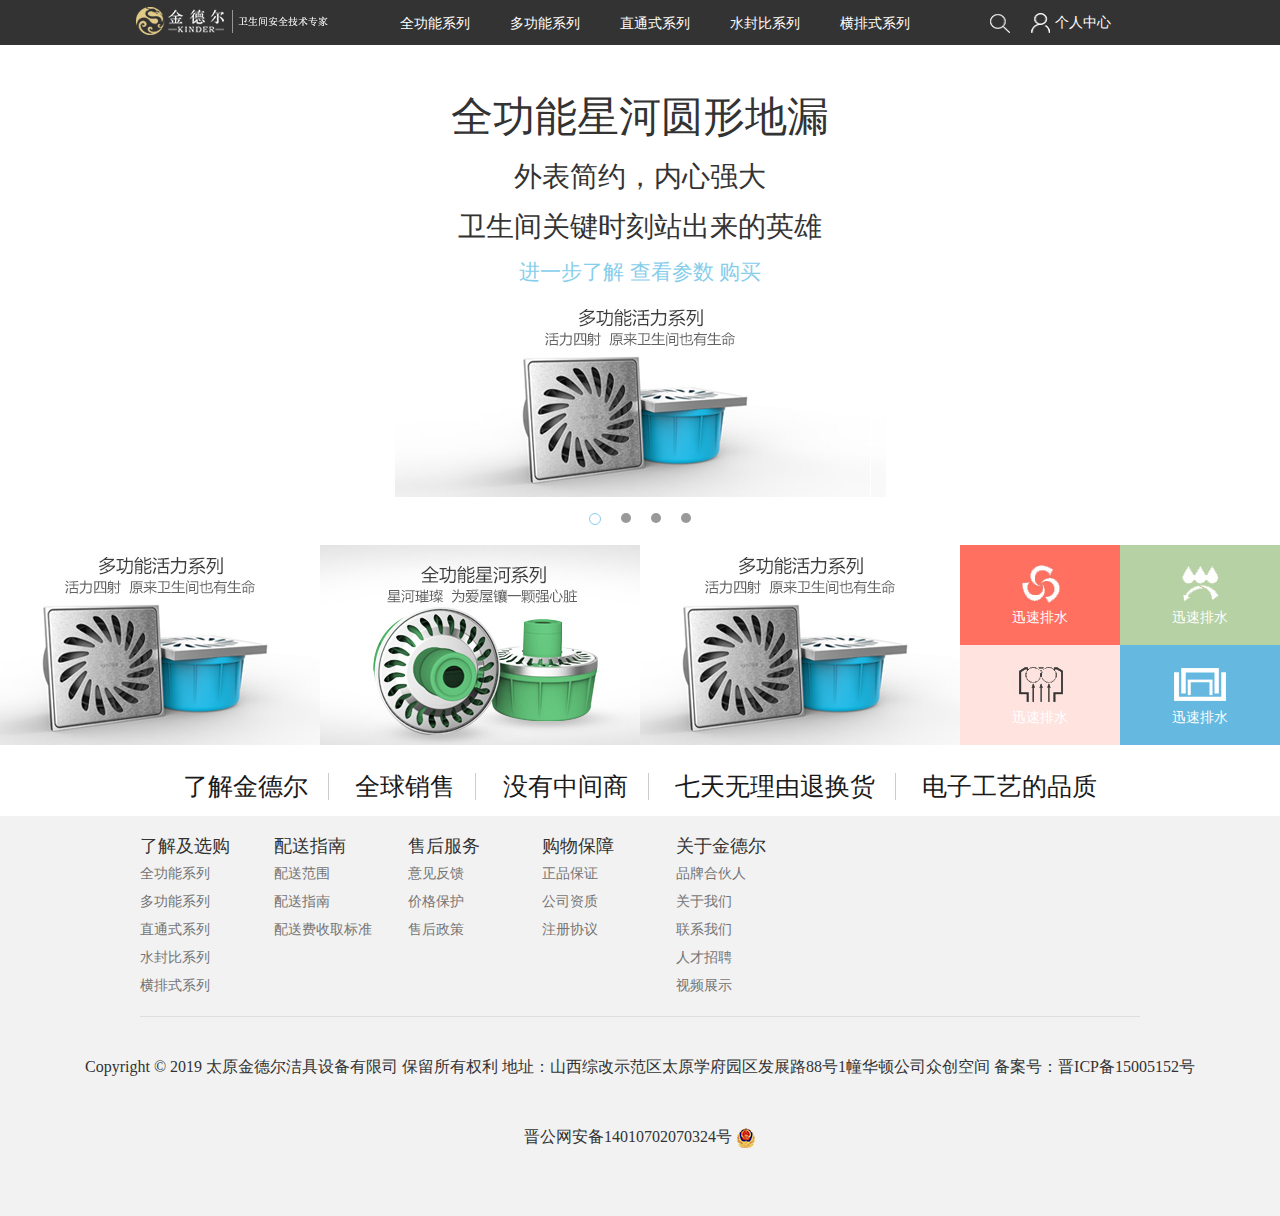
<file: index.html>
<!DOCTYPE html>
<html lang="en">
<head>
    <meta charset="UTF-8">
    <title>太原金德尔洁具设备有限公司</title>
</head>
<link rel="stylesheet" href="common/common.css">
<body>
    <!--  头部nav栏目开始  -->
    <header>
        <div class="headerContent">
            <div class="logo">
                <img src="images/logo.jpg">
            </div>
            <div class="navs">
                <ul>
                    <li><a href="pages/allFunctions.html">全功能系列</a></li>
                    <li><a href="pages/allFunctions.html">多功能系列</a></li>
                    <li><a href="pages/allFunctions.html">直通式系列</a></li>
                    <li><a href="pages/allFunctions.html">水封比系列</a></li>
                    <li><a href="pages/allFunctions.html">横排式系列</a></li>
                </ul>
            </div>

            <div class="inputShadow">
                <div class="searchInput">
                    <input placeholder="请输入查询关键字">
                </div>
            </div>
            <div class="search">
                <span class="close">×</span>
                <img class="seaImg" src="images/btn_buy_05.jpg" alt="">
            </div>
            <div class="self">
                <img class="slefImg" src="images/btn_buy_07.jpg" alt="">
                <div class="selfCenter">
                    个人中心
                </div>
                <div class="selfAct">
                    <div class="selfArrow"></div>
                    <div class="selfActItem">
                        <div class="items">
                            <img src="images/btn_buy_17.jpg" alt="">
                            <p style="display: inline-block;">购物袋</p>
                        </div>
                        <div class="items">
                            <img src="images/btn_buy_17.jpg" alt="">
                            <p style="display: inline-block;">购物袋</p>
                        </div>
                        <div class="items">
                            <img src="images/btn_buy_17.jpg" alt="">
                            <p style="display: inline-block;">购物袋</p>
                        </div>
                        <div class="items">
                            <img src="images/btn_buy_17.jpg" alt="">
                            <p style="display: inline-block;">购物袋</p>
                        </div>
                    </div>
                </div>
            </div>
        </div>
    </header>
    <!--  头部nav栏目结束  -->

    <!--  轮播图部分开始  -->
    <div class="banner">
<!--        <div class="left">←</div>-->
<!--        <div class="right">→</div>-->
        <div class="slideShow">
            <div class="banners">
                <div class="productTitle">全功能星河圆形地漏</div>
                <div class="productDes">
                    <p>外表简约，内心强大</p>
                    <p>卫生间关键时刻站出来的英雄</p>
                </div>
                <div class="productAct">
                    <a href="pages/detailContent.html">进一步了解</a> <a href="pages/parameter.html">查看参数</a> <a
                        href="pages/buy.html">购买</a>
                </div>
                <div class="productImg"><img src="images/index_02-49.jpg" alt=""></div>
            </div>
            <div class="banners">
                <div class="productTitle">全功能星河圆形地漏</div>
                <div class="productDes">
                    <p>外表简约，内心强大</p>
                    <p>卫生间关键时刻站出来的英雄</p>
                </div>
                <div class="productAct">
                    <a href="pages/detailContent.html">进一步了解</a> <a href="pages/parameter.html">查看参数</a> <a
                        href="pages/buy.html">购买</a>
                </div>
                <div class="productImg"><img src="images/index_02-49.jpg" alt=""></div>
            </div>
            <div class="banners">
                <div class="productTitle">全功能星河圆形地漏</div>
                <div class="productDes">
                    <p>外表简约，内心强大</p>
                    <p>卫生间关键时刻站出来的英雄</p>
                </div>
                <div class="productAct">
                    <a href="pages/detailContent.html">进一步了解</a> <a href="pages/parameter.html">查看参数</a> <a
                        href="pages/buy.html">购买</a>
                </div>
                <div class="productImg"><img src="images/index_02-49.jpg" alt=""></div>
            </div>
            <div class="banners">
                <div class="productTitle">全功能星河圆形地漏</div>
                <div class="productDes">
                    <p>外表简约，内心强大</p>
                    <p>卫生间关键时刻站出来的英雄</p>
                </div>
                <div class="productAct">
                    <a href="pages/detailContent.html">进一步了解</a> <a href="pages/parameter.html">查看参数</a> <a
                        href="pages/buy.html">购买</a>
                </div>
                <div class="productImg"><img src="images/index_02-49.jpg" alt=""></div>
            </div>
        </div>
        <div class="bannerBar">
        </div>
    </div>
    <!--  轮播图部分结束  -->

    <!--  底部图片展开始  -->
    <div class="imgShow">
        <div class="show">
            <a href="pages/detailContent.html"></a>
        </div>
        <div>
            <a href="pages/detailContent.html"></a>
        </div>
        <div>
            <a href="pages/detailContent.html"></a>
        </div>
        <div>
            <div class="smallShow">
                <img class="showImg" src="images/index_07.jpg">
                <p>迅速排水</p>
            </div>
            <div class="smallShow">
                <img class="showImg" src="images/index_07-54.jpg">
                <p>迅速排水</p>
            </div>
            <div class="smallShow">
                <img class="showImg" src="images/index_07-59.jpg">
                <p>迅速排水</p>
            </div>
            <div class="smallShow">
                <img class="showImg" src="images/index_07-62.jpg">
                <p>迅速排水</p>
            </div>
        </div>
    </div>
    <!--  底部图片展结束  -->

    <div class="footerTip">
        <span>了解金德尔</span>
        <span>全球销售</span>
        <span>没有中间商</span>
        <span>七天无理由退换货</span>
        <span>电子工艺的品质</span>
    </div>

    <!--  底部部分开始  -->
    <footer>
        <div class="footerContent">
            <ul>
                <li>了解及选购</li>
                <li>全功能系列</li>
                <li>多功能系列</li>
                <li>直通式系列</li>
                <li>水封比系列</li>
                <li>横排式系列</li>
            </ul>
            <ul>
                <li>配送指南</li>
                <li>配送范围</li>
                <li>配送指南</li>
                <li>配送费收取标准</li>
            </ul>
            <ul>
                <li>售后服务</li>
                <li>意见反馈</li>
                <li>价格保护</li>
                <li>售后政策</li>
            </ul>
            <ul>
                <li>购物保障</li>
                <li>正品保证</li>
                <li>公司资质</li>
                <li>注册协议</li>
            </ul>
            <ul>
                <li>关于金德尔</li>
                <li>品牌合伙人</li>
                <li>关于我们</li>
                <li>联系我们</li>
                <li>人才招聘</li>
                <li>视频展示</li>
            </ul>
        </div>
        <div class="copyright">Copyright © 2019 太原金德尔洁具设备有限司  保留所有权利    地址：山西综改示范区太原学府园区发展路88号1幢华顿公司众创空间 备案号：晋ICP备15005152号</div>
        <div class="police">
            <p>晋公网安备14010702070324号</p>
            <img src="images/20200109154714_94992.png">
        </div>
    </footer>
    <!--  底部部分结束  -->
</body>
<script src="js/index.js"></script>
<script src="../common/common.js"></script>
</html>
</file>
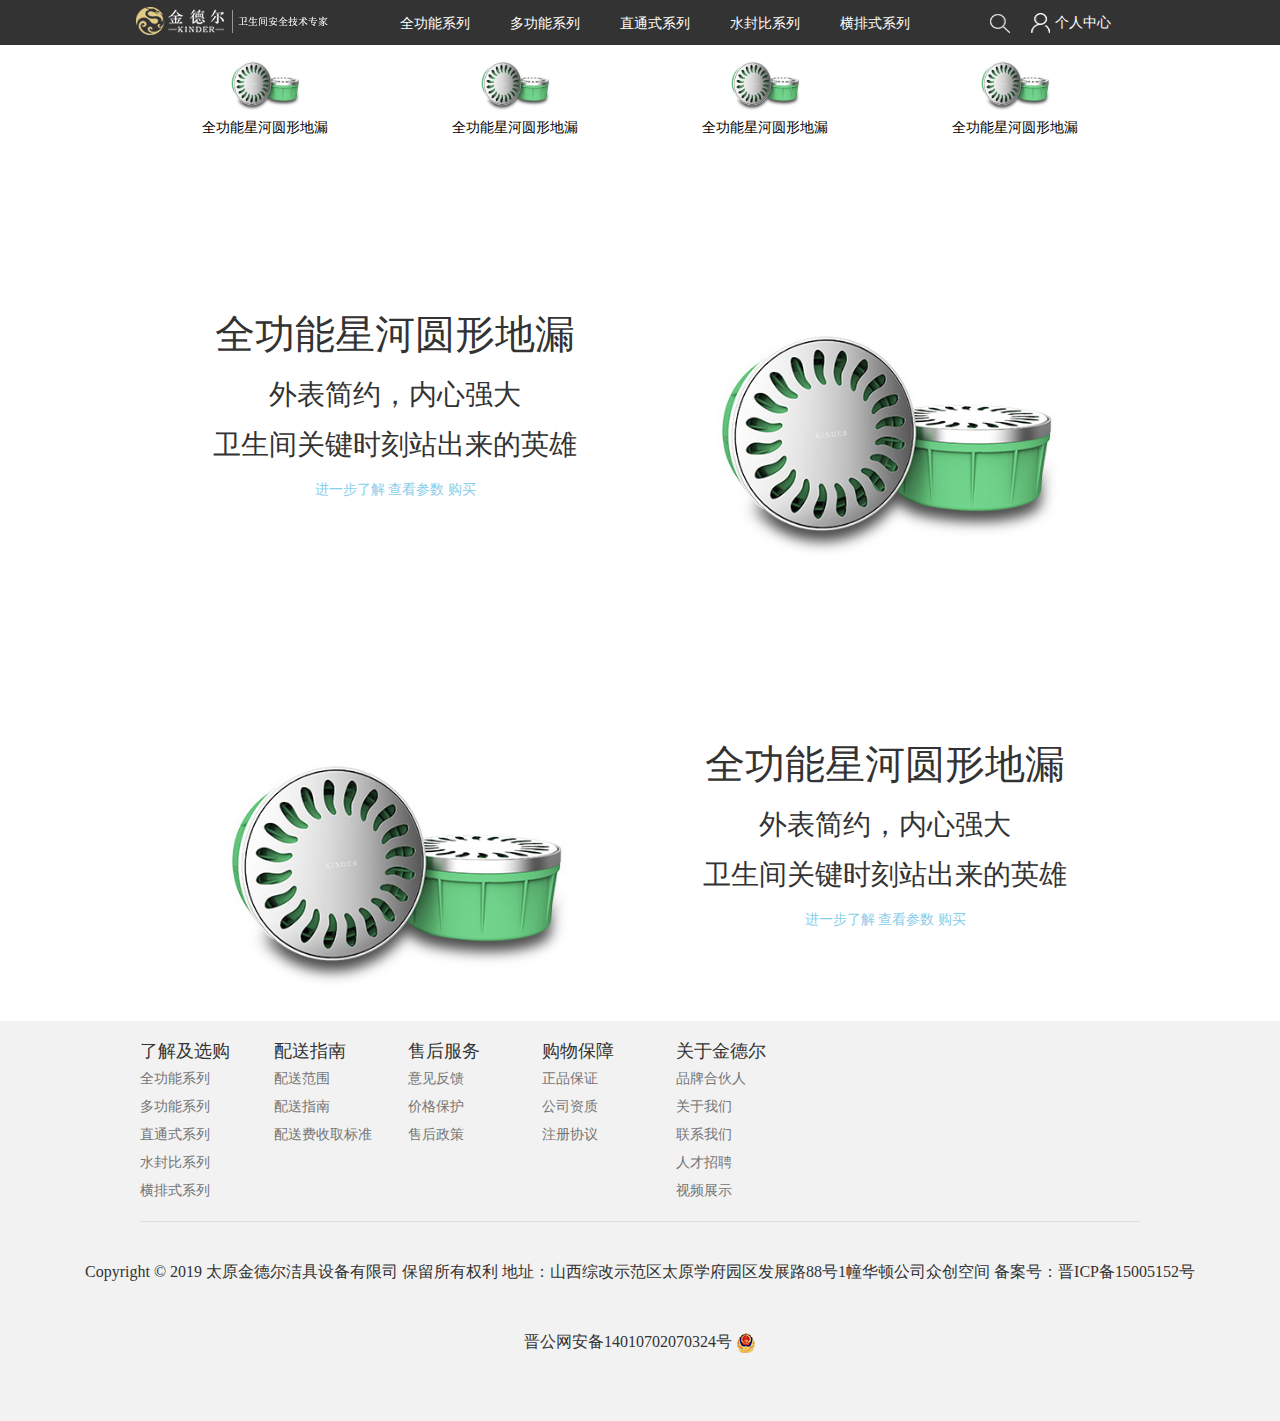
<file: pages/allFunctions.html>
<!DOCTYPE html>
<html lang="en">
<head>
    <meta charset="UTF-8">
    <title>全功能系列</title>
</head>
<link rel="stylesheet" href="../common/common.css">
<link rel="stylesheet" href="../css/products.css">
<body>
<!--  头部nav栏目开始  -->
<header>
    <div class="headerContent">
        <div class="logo">
            <a href="../index.html"><img src="../images/logo.jpg"></a>
        </div>
        <div class="navs">
            <ul>
                <li><a href="allFunctions.html">全功能系列</a></li>
                <li><a href="moreFunctions.html">多功能系列</a></li>
                <li><a href="stragFunctions.html">直通式系列</a></li>
                <li><a href="water.html">水封比系列</a></li>
                <li><a href="heng.html">横排式系列</a></li>
            </ul>
        </div>

        <div class="inputShadow">
            <div class="searchInput">
                <input placeholder="请输入查询关键字">
            </div>
        </div>
        <div class="search">
            <span class="close">×</span>
            <img class="seaImg" src="../images/btn_buy_05.jpg" alt="">
        </div>
        <div class="self">
            <img class="slefImg" src="../images/btn_buy_07.jpg" alt="">
            <div class="selfCenter">
                个人中心
            </div>
            <div class="selfAct">
                <div class="selfArrow"></div>
                <div class="selfActItem">
                    <div class="items">
                        <img src="../images/btn_buy_17.jpg" alt="">
                        <p style="display: inline-block;">购物袋</p>
                    </div>
                    <div class="items">
                        <img src="../images/btn_buy_17.jpg" alt="">
                        <p style="display: inline-block;">购物袋</p>
                    </div>
                    <div class="items">
                        <img src="../images/btn_buy_17.jpg" alt="">
                        <p style="display: inline-block;">购物袋</p>
                    </div>
                    <div class="items">
                        <img src="../images/btn_buy_17.jpg" alt="">
                        <p style="display: inline-block;">购物袋</p>
                    </div>
                </div>
            </div>
        </div>
    </div>
</header>
<!--  头部nav栏目结束  -->
    <div class="informSmall">
        <div class="informations">
            <div class="informItem">
                <img src="../images/20160524153103_97068.jpg">
                <p>全功能星河圆形地漏</p>
            </div>
            <div class="informItem">
                <img src="../images/20160524153103_97068.jpg">
                <p>全功能星河圆形地漏</p>
            </div>
            <div class="informItem">
                <img src="../images/20160524153103_97068.jpg">
                <p>全功能星河圆形地漏</p>
            </div>
            <div class="informItem">
                <img src="../images/20160524153103_97068.jpg">
                <p>全功能星河圆形地漏</p>
            </div>
        </div>
    </div>

    <div class="detailInformation">
        <div class="detailContent">
            <div class="productTitle">全功能星河圆形地漏</div>
            <div class="productDes">
                <p>外表简约，内心强大</p>
                <p>卫生间关键时刻站出来的英雄</p>
            </div>
            <div class="productAct">
                <a href="detailContent.html">进一步了解</a> <a href="parameter.html">查看参数</a> <a
                    href="buy.html">购买</a>
            </div>
        </div>
        <img src="../images/20160524153103_97068.jpg">
    </div>

    <div class="detailInformation">
        <img src="../images/20160524153103_97068.jpg">
        <div class="detailContent">
            <div class="productTitle">全功能星河圆形地漏</div>
            <div class="productDes">
                <p>外表简约，内心强大</p>
                <p>卫生间关键时刻站出来的英雄</p>
            </div>
            <div class="productAct">
                <a href="detailContent.html">进一步了解</a> <a href="parameter.html">查看参数</a> <a
                    href="buy.html">购买</a>
            </div>
        </div>
    </div>

    <!--  底部部分开始  -->
    <footer>
        <div class="footerContent">
            <ul>
                <li>了解及选购</li>
                <li>全功能系列</li>
                <li>多功能系列</li>
                <li>直通式系列</li>
                <li>水封比系列</li>
                <li>横排式系列</li>
            </ul>
            <ul>
                <li>配送指南</li>
                <li>配送范围</li>
                <li>配送指南</li>
                <li>配送费收取标准</li>
            </ul>
            <ul>
                <li>售后服务</li>
                <li>意见反馈</li>
                <li>价格保护</li>
                <li>售后政策</li>
            </ul>
            <ul>
                <li>购物保障</li>
                <li>正品保证</li>
                <li>公司资质</li>
                <li>注册协议</li>
            </ul>
            <ul>
                <li>关于金德尔</li>
                <li>品牌合伙人</li>
                <li>关于我们</li>
                <li>联系我们</li>
                <li>人才招聘</li>
                <li>视频展示</li>
            </ul>
        </div>
        <div class="copyright">Copyright © 2019 太原金德尔洁具设备有限司  保留所有权利    地址：山西综改示范区太原学府园区发展路88号1幢华顿公司众创空间 备案号：晋ICP备15005152号</div>
        <div class="police">
            <p>晋公网安备14010702070324号</p>
            <img src="../images/20200109154714_94992.png">
        </div>
    </footer>
    <!--  底部部分结束  -->

</body>
<script src="../common/common.js"></script>
</html>
</file>
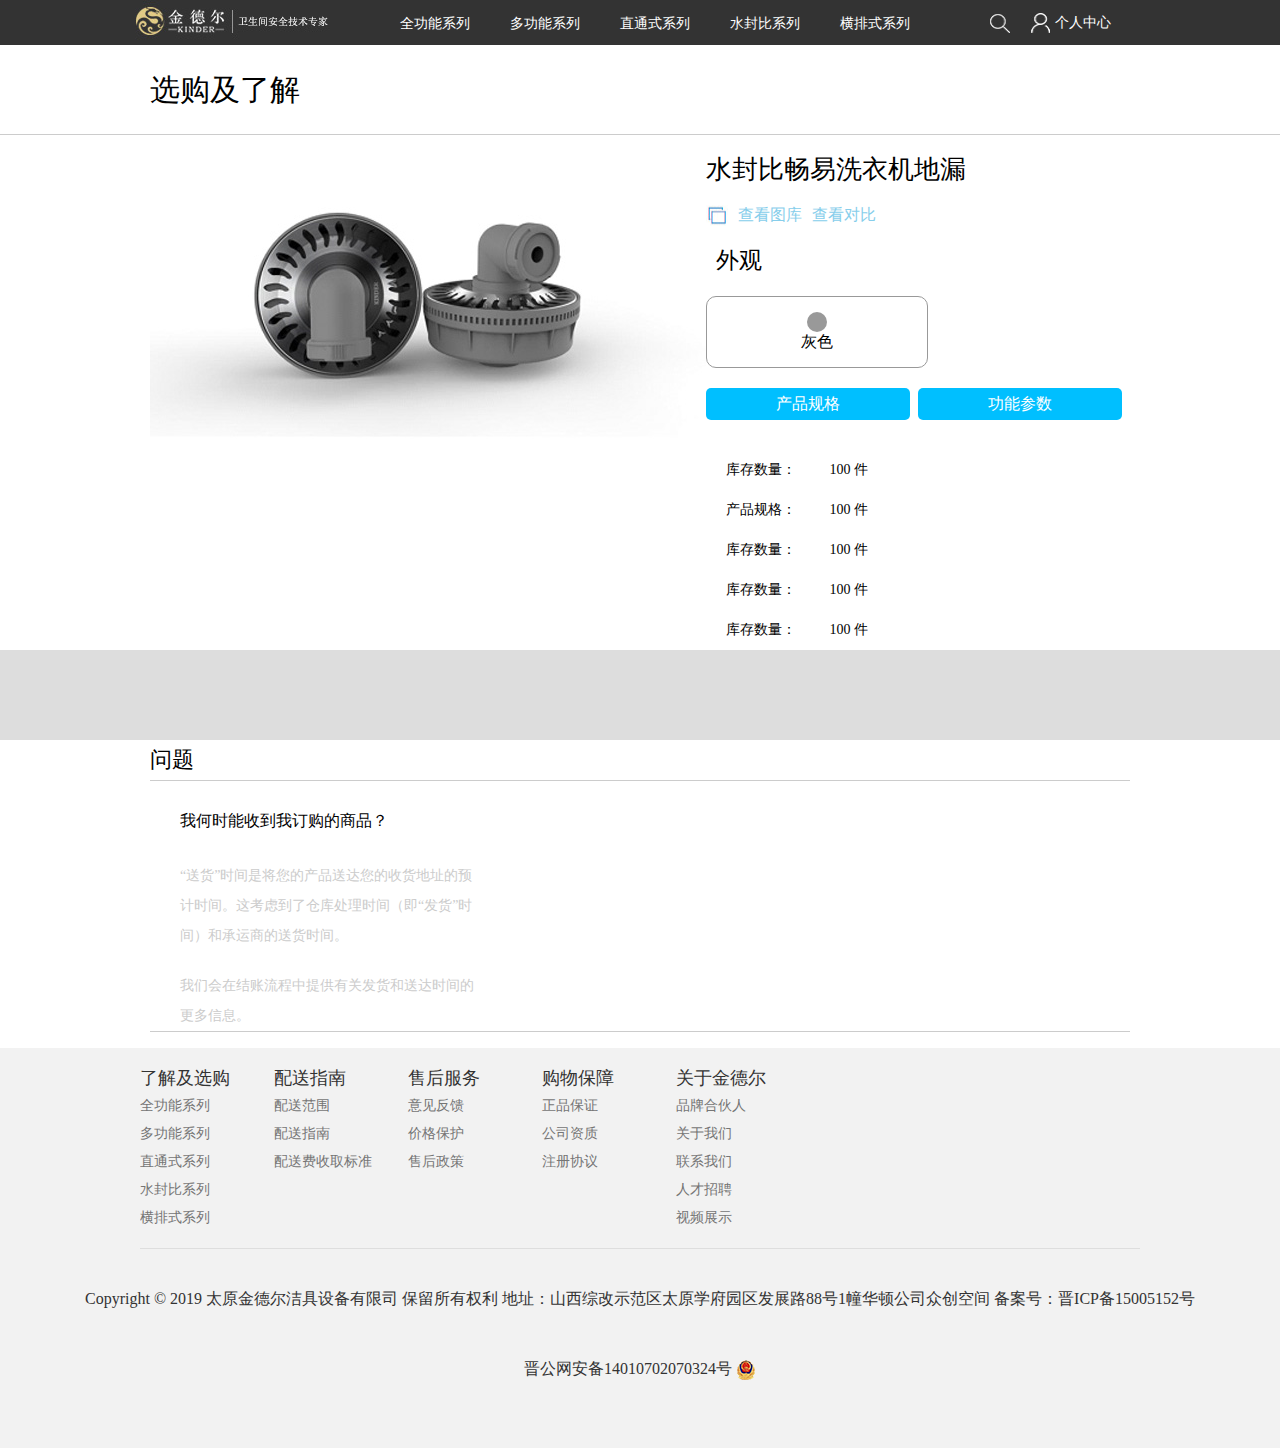
<file: pages/buy.html>
<!DOCTYPE html>
<html lang="en">
<head>
    <meta charset="UTF-8">
    <title>购买页面</title>
</head>
<link rel="stylesheet" href="../common/common.css">
<link rel="stylesheet" href="../css/buy.css">
<body>
<!--  头部nav栏目开始  -->
<header>
    <div class="headerContent">
        <div class="logo">
            <a href="../index.html"><img src="../images/logo.jpg"></a>
        </div>
        <div class="navs">
            <ul>
                <li><a href="allFunctions.html">全功能系列</a></li>
                <li><a href="allFunctions.html">多功能系列</a></li>
                <li><a href="allFunctions.html">直通式系列</a></li>
                <li><a href="allFunctions.html">水封比系列</a></li>
                <li><a href="allFunctions.html">横排式系列</a></li>
            </ul>
        </div>

        <div class="inputShadow">
            <div class="searchInput">
                <input placeholder="请输入查询关键字">
            </div>
        </div>
        <div class="search">
            <span class="close">×</span>
            <img class="seaImg" src="../images/btn_buy_05.jpg" alt="">
        </div>
        <div class="self">
            <img class="slefImg" src="../images/btn_buy_07.jpg" alt="">
            <div class="selfCenter">
                个人中心
            </div>
            <div class="selfAct">
                <div class="selfArrow"></div>
                <div class="selfActItem">
                    <div class="items">
                        <img src="../images/btn_buy_17.jpg" alt="">
                        <p style="display: inline-block;">购物袋</p>
                    </div>
                    <div class="items">
                        <img src="../images/btn_buy_17.jpg" alt="">
                        <p style="display: inline-block;">购物袋</p>
                    </div>
                    <div class="items">
                        <img src="../images/btn_buy_17.jpg" alt="">
                        <p style="display: inline-block;">购物袋</p>
                    </div>
                    <div class="items">
                        <img src="../images/btn_buy_17.jpg" alt="">
                        <p style="display: inline-block;">购物袋</p>
                    </div>
                </div>
            </div>
        </div>
    </div>
</header>
<!--  头部nav栏目结束  -->
        <div class="buyTip">
            <p>选购及了解</p>
        </div>
        <div class="buyContent">
            <div>
                <img src="../images/20170314110300_86434.jpg" alt="">
            </div>
            <div>
                <div class="proTitle">
                    <p>水封比畅易洗衣机地漏</p>
                    <div>
                        <img src="../images/pzbx1.png" alt="">
                        <span>
                            查看图库
                        </span>
                        <span>
                            查看对比
                        </span>
                    </div>
                </div>
                <div class="proTit">外观</div>
                <div class="prodetail">
                    <div class="proColor">
                        <div class="colorBlock"></div>
                        <p>灰色</p>
                    </div>
                    <div class="proDesc">
                        <div class="DescType">
                            <div>产品规格</div>
                            <div>功能参数</div>
                        </div>
                        <div class="descContent">
                            <ul>
                                <li>
                                    <span>库存数量：</span>
                                    <span>100 件</span>
                                </li>
                                <li>
                                    <span>产品规格：</span>
                                    <span>100 件</span>
                                </li>
                                <li>
                                    <span>库存数量：</span>
                                    <span>100 件</span>
                                </li>
                                <li>
                                    <span>库存数量：</span>
                                    <span>100 件</span>
                                </li>
                                <li>
                                    <span>库存数量：</span>
                                    <span>100 件</span>
                                </li>
                            </ul>
                        </div>
                    </div>
                </div>
            </div>
        </div>
        <div class="buyHelp"></div>
        <div class="buyQuestion">
            <div class="question">问题</div>
            <div class="questionContent">
                <div class="quesTitle">
                    我何时能收到我订购的商品？
                </div>
                <div class="questAnswer">
                    <p>“送货”时间是将您的产品送达您的收货地址的预计时间。这考虑到了仓库处理时间（即“发货”时间）和承运商的送货时间。</p>
                    <p>我们会在结账流程中提供有关发货和送达时间的更多信息。</p>
                </div>
            </div>
        </div>

<!--  底部部分开始  -->
<footer>
    <div class="footerContent">
        <ul>
            <li>了解及选购</li>
            <li>全功能系列</li>
            <li>多功能系列</li>
            <li>直通式系列</li>
            <li>水封比系列</li>
            <li>横排式系列</li>
        </ul>
        <ul>
            <li>配送指南</li>
            <li>配送范围</li>
            <li>配送指南</li>
            <li>配送费收取标准</li>
        </ul>
        <ul>
            <li>售后服务</li>
            <li>意见反馈</li>
            <li>价格保护</li>
            <li>售后政策</li>
        </ul>
        <ul>
            <li>购物保障</li>
            <li>正品保证</li>
            <li>公司资质</li>
            <li>注册协议</li>
        </ul>
        <ul>
            <li>关于金德尔</li>
            <li>品牌合伙人</li>
            <li>关于我们</li>
            <li>联系我们</li>
            <li>人才招聘</li>
            <li>视频展示</li>
        </ul>
    </div>
    <div class="copyright">Copyright © 2019 太原金德尔洁具设备有限司  保留所有权利    地址：山西综改示范区太原学府园区发展路88号1幢华顿公司众创空间 备案号：晋ICP备15005152号</div>
    <div class="police">
        <p>晋公网安备14010702070324号</p>
        <img src="../images/20200109154714_94992.png">
    </div>
</footer>
<!--  底部部分结束  -->
</body>
<script src="../common/common.js"></script>
</html>
</file>
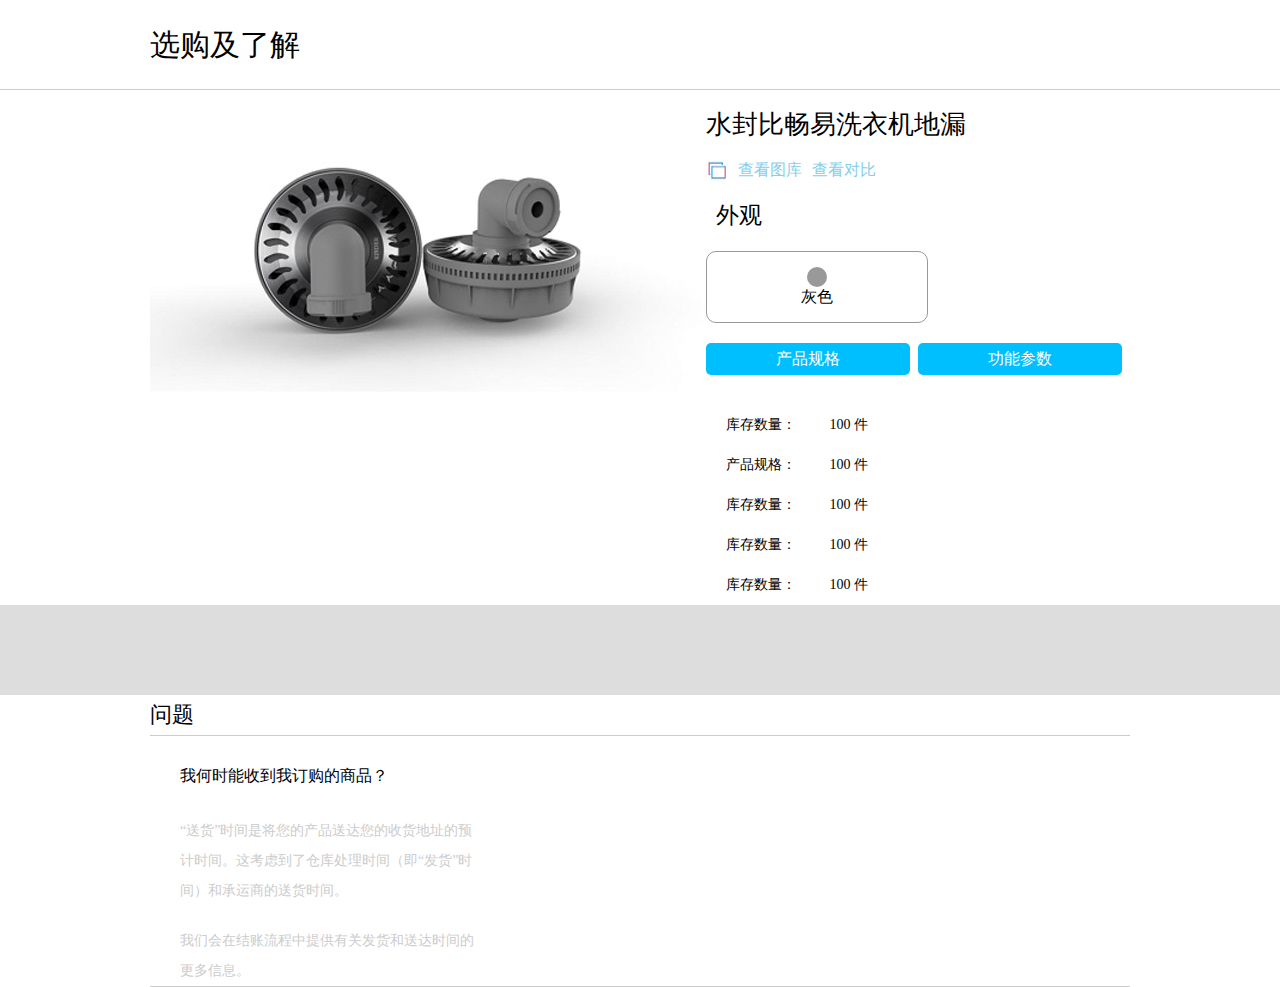
<file: pages/buymonile.html>
<!DOCTYPE html>
<html lang="en">
<head>
    <meta charset="UTF-8">
    <title>购买页面</title>
</head>
<link rel="stylesheet" href="../common/common.css">
<link rel="stylesheet" href="../css/buy.css">
<body>
        <div class="buyTip">
            <p>选购及了解</p>
        </div>
        <div class="buyContent">
            <div>
                <img src="../images/20170314110300_86434.jpg" alt="">
            </div>
            <div>
                <div class="proTitle">
                    <p>水封比畅易洗衣机地漏</p>
                    <div>
                        <img src="../images/pzbx1.png" alt="">
                        <span>
                            查看图库
                        </span>
                        <span>
                            查看对比
                        </span>
                    </div>
                </div>
                <div class="proTit">外观</div>
                <div class="prodetail">
                    <div class="proColor">
                        <div class="colorBlock"></div>
                        <p>灰色</p>
                    </div>
                    <div class="proDesc">
                        <div class="DescType">
                            <div>产品规格</div>
                            <div>功能参数</div>
                        </div>
                        <div class="descContent">
                            <ul>
                                <li>
                                    <span>库存数量：</span>
                                    <span>100 件</span>
                                </li>
                                <li>
                                    <span>产品规格：</span>
                                    <span>100 件</span>
                                </li>
                                <li>
                                    <span>库存数量：</span>
                                    <span>100 件</span>
                                </li>
                                <li>
                                    <span>库存数量：</span>
                                    <span>100 件</span>
                                </li>
                                <li>
                                    <span>库存数量：</span>
                                    <span>100 件</span>
                                </li>
                            </ul>
                        </div>
                    </div>
                </div>
            </div>
        </div>
        <div class="buyHelp"></div>
        <div class="buyQuestion">
            <div class="question">问题</div>
            <div class="questionContent">
                <div class="quesTitle">
                    我何时能收到我订购的商品？
                </div>
                <div class="questAnswer">
                    <p>“送货”时间是将您的产品送达您的收货地址的预计时间。这考虑到了仓库处理时间（即“发货”时间）和承运商的送货时间。</p>
                    <p>我们会在结账流程中提供有关发货和送达时间的更多信息。</p>
                </div>
            </div>
        </div>

</body>
<script src="../common/common.js"></script>
</html>
</file>
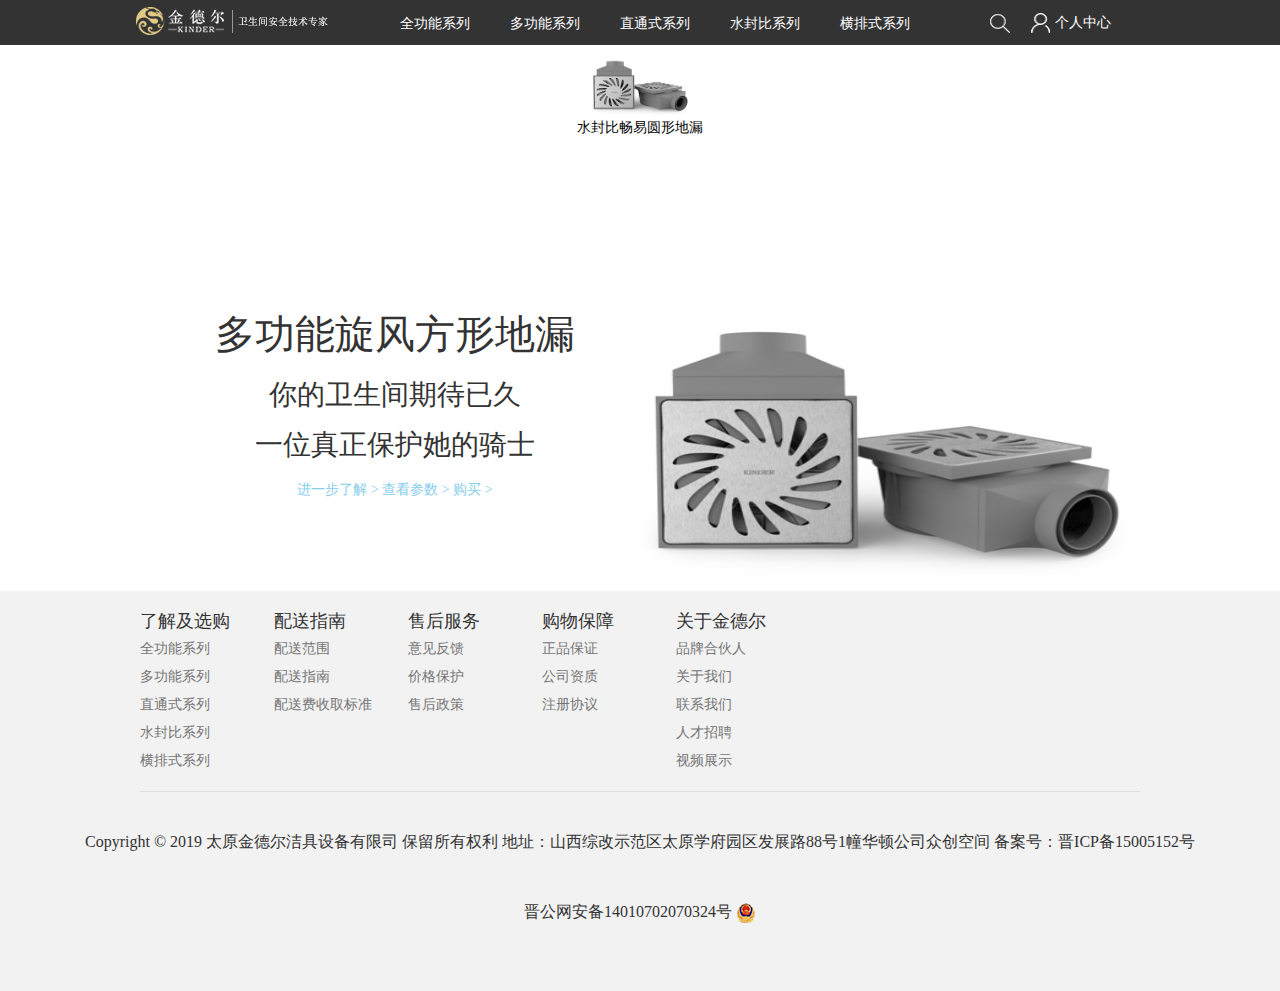
<file: pages/heng.html>
<!DOCTYPE html>
<html lang="en">
<head>
    <meta charset="UTF-8">
    <title>横排式</title>
</head>
<link rel="stylesheet" href="../common/common.css">
<link rel="stylesheet" href="../css/products.css">
<body>
<!--  头部nav栏目开始  -->
<header>
    <div class="headerContent">
        <div class="logo">
            <a href="../index.html"><img src="../images/logo.jpg"></a>
        </div>
        <div class="navs">
            <ul>
                <li><a href="allFunctions.html">全功能系列</a></li>
                <li><a href="moreFunctions.html">多功能系列</a></li>
                <li><a href="stragFunctions.html">直通式系列</a></li>
                <li><a href="water.html">水封比系列</a></li>
                <li><a href="heng.html">横排式系列</a></li>
            </ul>
        </div>

        <div class="inputShadow">
            <div class="searchInput">
                <input placeholder="请输入查询关键字">
            </div>
        </div>
        <div class="search">
            <span class="close">×</span>
            <img class="seaImg" src="../images/btn_buy_05.jpg" alt="">
        </div>
        <div class="self">
            <img class="slefImg" src="../images/btn_buy_07.jpg" alt="">
            <div class="selfCenter">
                个人中心
            </div>
            <div class="selfAct">
                <div class="selfArrow"></div>
                <div class="selfActItem">
                    <div class="items">
                        <img src="../images/btn_buy_17.jpg" alt="">
                        <p style="display: inline-block;">购物袋</p>
                    </div>
                    <div class="items">
                        <img src="../images/btn_buy_17.jpg" alt="">
                        <p style="display: inline-block;">购物袋</p>
                    </div>
                    <div class="items">
                        <img src="../images/btn_buy_17.jpg" alt="">
                        <p style="display: inline-block;">购物袋</p>
                    </div>
                    <div class="items">
                        <img src="../images/btn_buy_17.jpg" alt="">
                        <p style="display: inline-block;">购物袋</p>
                    </div>
                </div>
            </div>
        </div>
    </div>
</header>
<!--  头部nav栏目结束  -->
<div class="informSmall">
    <div class="informations">
        <div class="informItem">
            <img src="../images/20170615164000_76242.png">
            <p>水封比畅易圆形地漏</p>
        </div>
    </div>
</div>

    <div class="detailInformation">
        <div class="detailContent">
            <div class="productTitle">多功能旋风方形地漏</div>
            <div class="productDes">
                <p>你的卫生间期待已久</p>
                <p>一位真正保护她的骑士</p>
            </div>
            <div class="productAct">
                <a href="detailContent.html">进一步了解 ></a> <a href="parameter.html">查看参数 ></a> <a
                    href="buy.html">购买 ></a>
            </div>
        </div>
        <img src="../images/20170615164000_76242.png">
    </div>
    <!--  底部部分开始  -->
    <footer>
        <div class="footerContent">
            <ul>
                <li>了解及选购</li>
                <li>全功能系列</li>
                <li>多功能系列</li>
                <li>直通式系列</li>
                <li>水封比系列</li>
                <li>横排式系列</li>
            </ul>
            <ul>
                <li>配送指南</li>
                <li>配送范围</li>
                <li>配送指南</li>
                <li>配送费收取标准</li>
            </ul>
            <ul>
                <li>售后服务</li>
                <li>意见反馈</li>
                <li>价格保护</li>
                <li>售后政策</li>
            </ul>
            <ul>
                <li>购物保障</li>
                <li>正品保证</li>
                <li>公司资质</li>
                <li>注册协议</li>
            </ul>
            <ul>
                <li>关于金德尔</li>
                <li>品牌合伙人</li>
                <li>关于我们</li>
                <li>联系我们</li>
                <li>人才招聘</li>
                <li>视频展示</li>
            </ul>
        </div>
        <div class="copyright">Copyright © 2019 太原金德尔洁具设备有限司  保留所有权利    地址：山西综改示范区太原学府园区发展路88号1幢华顿公司众创空间 备案号：晋ICP备15005152号</div>
        <div class="police">
            <p>晋公网安备14010702070324号</p>
            <img src="../images/20200109154714_94992.png">
        </div>
    </footer>
    <!--  底部部分结束  -->

</body>
<script src="../common/common.js"></script>
</html>
</file>
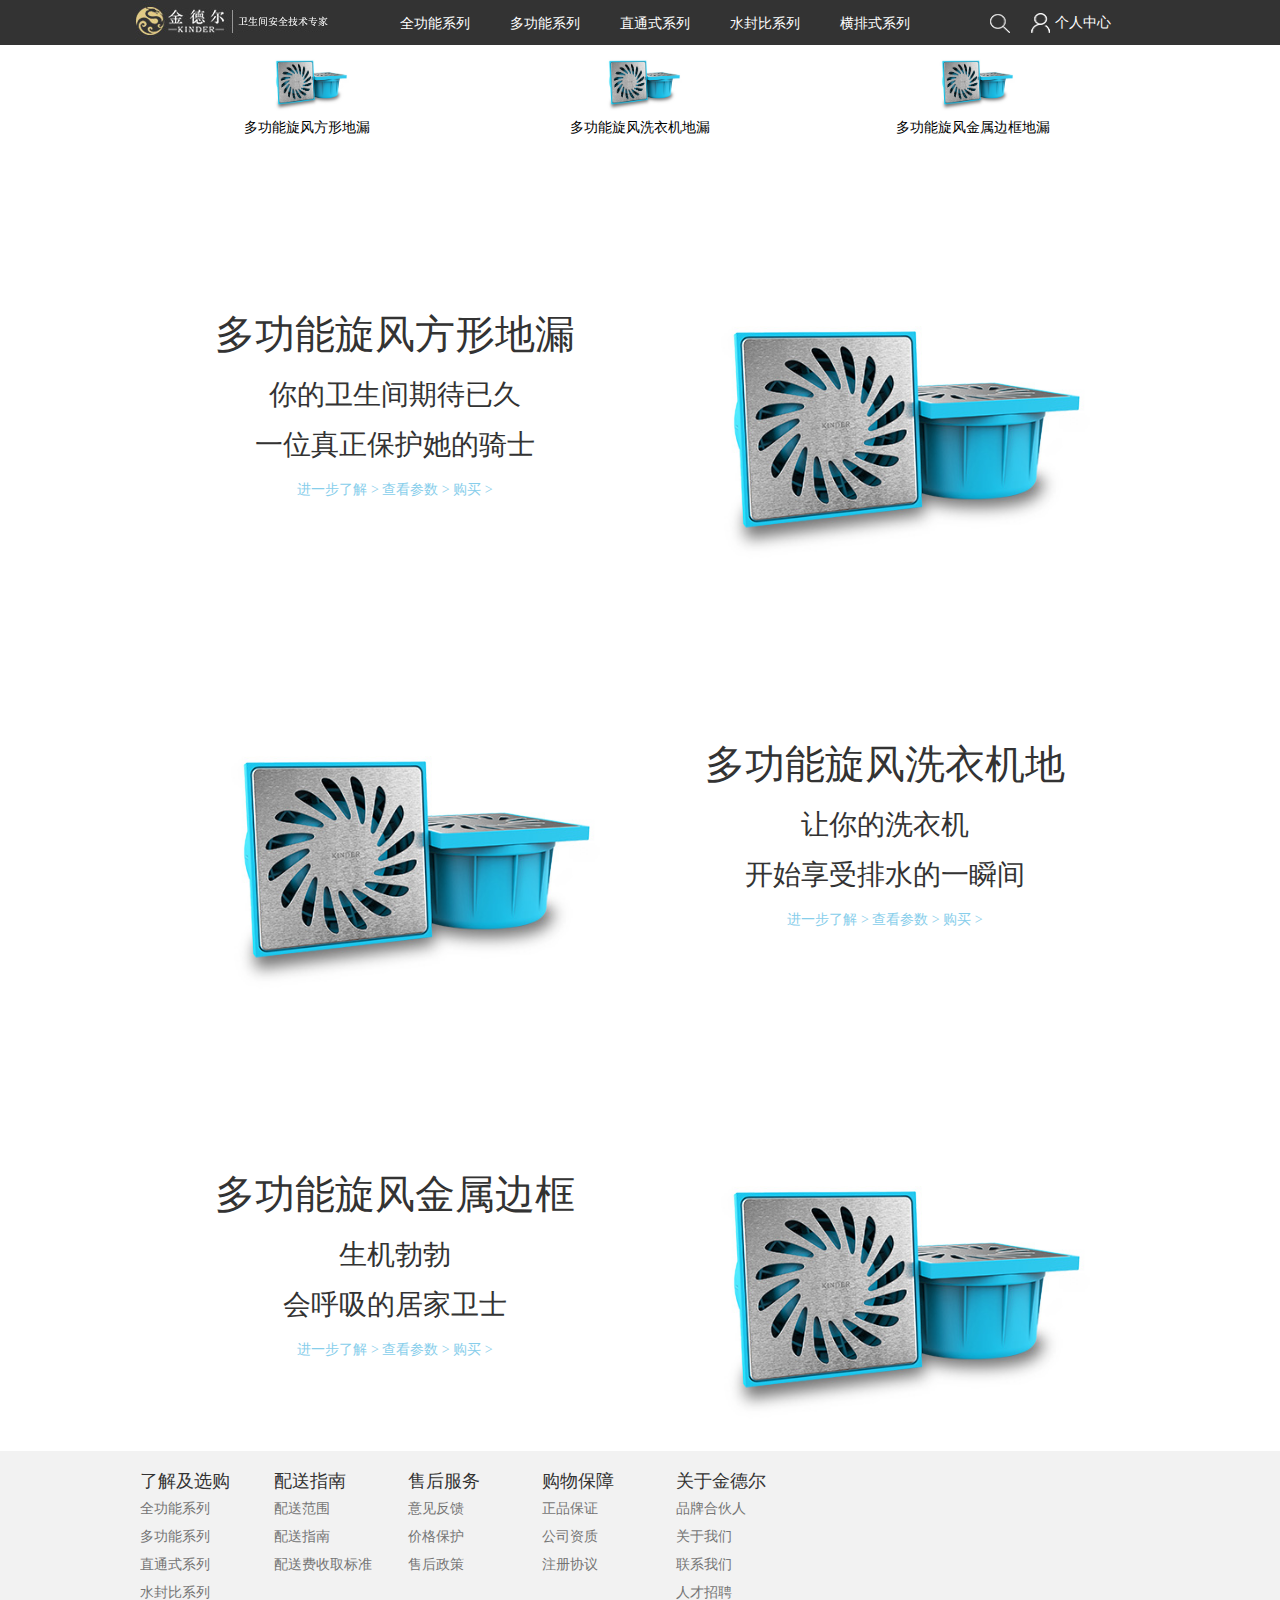
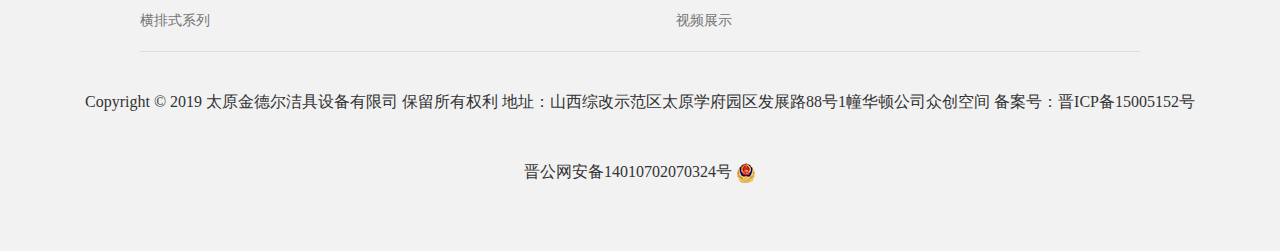
<file: pages/moreFunctions.html>
<!DOCTYPE html>
<html lang="en">
<head>
    <meta charset="UTF-8">
    <title>多功能</title>
</head>
<link rel="stylesheet" href="../common/common.css">
<link rel="stylesheet" href="../css/products.css">
<body>
<!--  头部nav栏目开始  -->
<header>
    <div class="headerContent">
        <div class="logo">
            <a href="../index.html"><img src="../images/logo.jpg"></a>
        </div>
        <div class="navs">
            <ul>
                <li><a href="allFunctions.html">全功能系列</a></li>
                <li><a href="moreFunctions.html">多功能系列</a></li>
                <li><a href="stragFunctions.html">直通式系列</a></li>
                <li><a href="water.html">水封比系列</a></li>
                <li><a href="heng.html">横排式系列</a></li>
            </ul>
        </div>

        <div class="inputShadow">
            <div class="searchInput">
                <input placeholder="请输入查询关键字">
            </div>
        </div>
        <div class="search">
            <span class="close">×</span>
            <img class="seaImg" src="../images/btn_buy_05.jpg" alt="">
        </div>
        <div class="self">
            <img class="slefImg" src="../images/btn_buy_07.jpg" alt="">
            <div class="selfCenter">
                个人中心
            </div>
            <div class="selfAct">
                <div class="selfArrow"></div>
                <div class="selfActItem">
                    <div class="items">
                        <img src="../images/btn_buy_17.jpg" alt="">
                        <p style="display: inline-block;">购物袋</p>
                    </div>
                    <div class="items">
                        <img src="../images/btn_buy_17.jpg" alt="">
                        <p style="display: inline-block;">购物袋</p>
                    </div>
                    <div class="items">
                        <img src="../images/btn_buy_17.jpg" alt="">
                        <p style="display: inline-block;">购物袋</p>
                    </div>
                    <div class="items">
                        <img src="../images/btn_buy_17.jpg" alt="">
                        <p style="display: inline-block;">购物袋</p>
                    </div>
                </div>
            </div>
        </div>
    </div>
</header>
<!--  头部nav栏目结束  -->
<div class="informSmall">
    <div class="informations">
        <div class="informItem">
            <img src="../images/20160524155013_55937.jpg">
            <p>多功能旋风方形地漏</p>
        </div>
        <div class="informItem">
            <img src="../images/20160524155013_55937.jpg">
            <p>多功能旋风洗衣机地漏</p>
        </div>
        <div class="informItem">
            <img src="../images/20160524155013_55937.jpg">
            <p>多功能旋风金属边框地漏</p>
        </div>
</div>

<div class="detailInformation">
    <div class="detailContent">
        <div class="productTitle">多功能旋风方形地漏</div>
        <div class="productDes">
            <p>你的卫生间期待已久</p>
            <p>一位真正保护她的骑士</p>
        </div>
        <div class="productAct">
            <a href="detailContent.html">进一步了解 ></a> <a href="parameter.html">查看参数 ></a> <a
                href="buy.html">购买 ></a>
        </div>
    </div>
    <img src="../images/20160524155013_55937.jpg">
</div>

<div class="detailInformation">
    <img src="../images/20160524155013_55937.jpg">
    <div class="detailContent">
        <div class="productTitle">多功能旋风洗衣机地</div>
        <div class="productDes">
            <p>让你的洗衣机</p>
            <p>开始享受排水的一瞬间</p>
        </div>
        <div class="productAct">
            <a href="detailContent.html">进一步了解 ></a> <a href="parameter.html">查看参数 ></a> <a
                href="buy.html">购买 ></a>
        </div>
    </div>
</div>

<div class="detailInformation">
    <div class="detailContent">
        <div class="productTitle">多功能旋风金属边框</div>
        <div class="productDes">
            <p>生机勃勃</p>
            <p>会呼吸的居家卫士</p>
        </div>
        <div class="productAct">
            <a href="detailContent.html">进一步了解 ></a> <a href="parameter.html">查看参数 ></a> <a
                href="buy.html">购买 ></a>
        </div>
    </div>
    <img src="../images/20160524155013_55937.jpg">
</div>

<!--  底部部分开始  -->
<footer>
    <div class="footerContent">
        <ul>
            <li>了解及选购</li>
            <li>全功能系列</li>
            <li>多功能系列</li>
            <li>直通式系列</li>
            <li>水封比系列</li>
            <li>横排式系列</li>
        </ul>
        <ul>
            <li>配送指南</li>
            <li>配送范围</li>
            <li>配送指南</li>
            <li>配送费收取标准</li>
        </ul>
        <ul>
            <li>售后服务</li>
            <li>意见反馈</li>
            <li>价格保护</li>
            <li>售后政策</li>
        </ul>
        <ul>
            <li>购物保障</li>
            <li>正品保证</li>
            <li>公司资质</li>
            <li>注册协议</li>
        </ul>
        <ul>
            <li>关于金德尔</li>
            <li>品牌合伙人</li>
            <li>关于我们</li>
            <li>联系我们</li>
            <li>人才招聘</li>
            <li>视频展示</li>
        </ul>
    </div>
    <div class="copyright">Copyright © 2019 太原金德尔洁具设备有限司  保留所有权利    地址：山西综改示范区太原学府园区发展路88号1幢华顿公司众创空间 备案号：晋ICP备15005152号</div>
    <div class="police">
        <p>晋公网安备14010702070324号</p>
        <img src="../images/20200109154714_94992.png">
    </div>
</footer>
<!--  底部部分结束  -->

</body>
<script src="../common/common.js"></script>
</html>
</file>
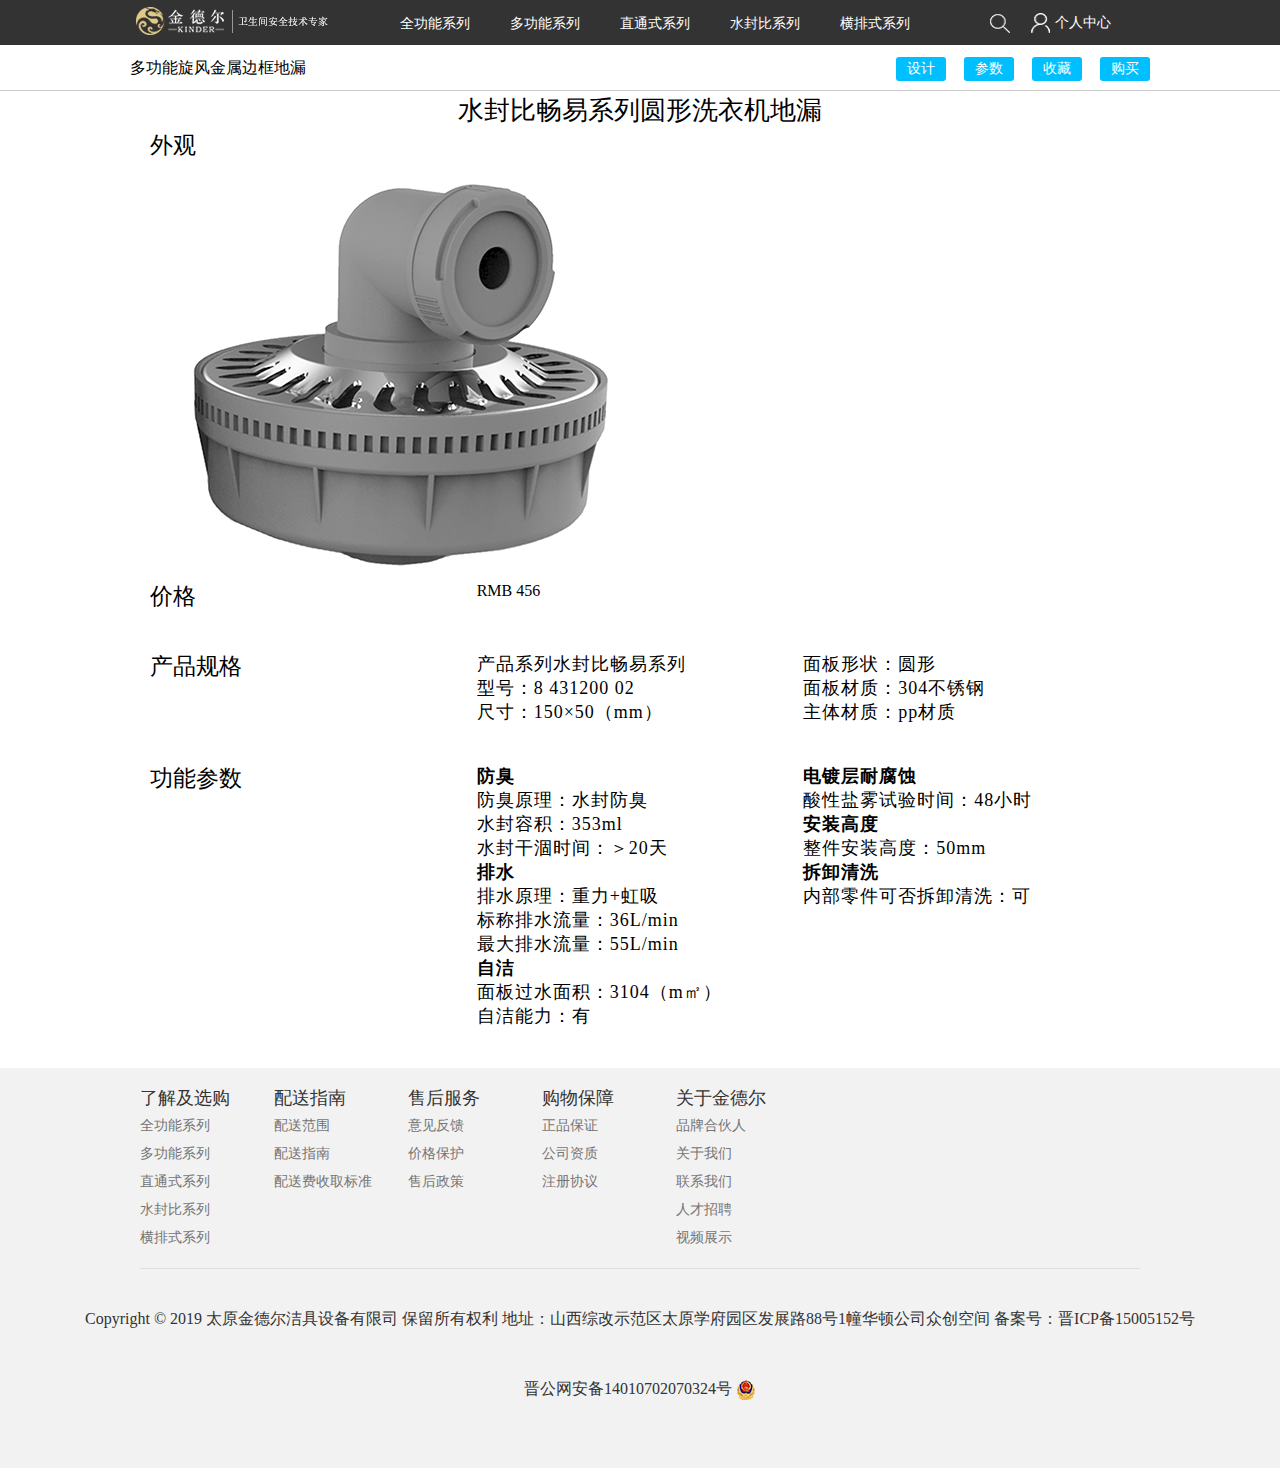
<file: pages/parameter.html>
<!DOCTYPE html>
<html lang="en">
<head>
    <meta charset="UTF-8">
    <title>参数页面</title>
</head>
<link rel="stylesheet" href="../common/common.css">
<link rel="stylesheet" href="../css/parameter.css">
<body>
<!--  头部nav栏目开始  -->
<header>
    <div class="headerContent">
        <div class="logo">
            <a href="../index.html"><img src="../images/logo.jpg"></a>
        </div>
        <div class="navs">
            <ul>
                <li><a href="allFunctions.html">全功能系列</a></li>
                <li><a href="moreFunctions.html">多功能系列</a></li>
                <li><a href="stragFunctions.html">直通式系列</a></li>
                <li><a href="water.html">水封比系列</a></li>
                <li><a href="heng.html">横排式系列</a></li>
            </ul>
        </div>

        <div class="inputShadow">
            <div class="searchInput">
                <input placeholder="请输入查询关键字">
            </div>
        </div>
        <div class="search">
            <span class="close">×</span>
            <img class="seaImg" src="../images/btn_buy_05.jpg" alt="">
        </div>
        <div class="self">
            <img class="slefImg" src="../images/btn_buy_07.jpg" alt="">
            <div class="selfCenter">
                个人中心
            </div>
            <div class="selfAct">
                <div class="selfArrow"></div>
                <div class="selfActItem">
                    <div class="items">
                        <img src="../images/btn_buy_17.jpg" alt="">
                        <p style="display: inline-block;">购物袋</p>
                    </div>
                    <div class="items">
                        <img src="../images/btn_buy_17.jpg" alt="">
                        <p style="display: inline-block;">购物袋</p>
                    </div>
                    <div class="items">
                        <img src="../images/btn_buy_17.jpg" alt="">
                        <p style="display: inline-block;">购物袋</p>
                    </div>
                    <div class="items">
                        <img src="../images/btn_buy_17.jpg" alt="">
                        <p style="display: inline-block;">购物袋</p>
                    </div>
                </div>
            </div>
        </div>
    </div>
</header>
<!--  头部nav栏目结束  -->

    <!--  设计参数栏目开始  -->
    <div class="productContent">
        <div class="detail">
            <p>多功能旋风金属边框地漏</p>
            <div>
                <a href="detailContent.html"><span>设计</span></a>
                <a href="parameter.html"><span>参数</span></a>
                <span>收藏</span>
                <a href="buy.html"><span>购买</span></a>
            </div>
        </div>
    </div>
    <!--  设计参数栏目结束  -->

    <!--  参数部分开始  -->
    <div class="parameters">
        <div class="title">水封比畅易系列圆形洗衣机地漏</div>
        <div class="look">
            <div class="lookTitle">外观</div>
            <img src="../images/20170317094629_60246.jpg" alt="">
        </div>
        <div class="price">
            <div>价格</div>
            <div>	RMB 456</div>
            <div></div>
        </div>
        <div class="style">
            <div>产品规格</div>
            <div>
                <p>产品系列水封比畅易系列</p>
                <p>型号：8 431200 02</p>
                <p>尺寸：150×50（mm）</p>
            </div>
            <div>
                <p>面板形状：圆形</p>
                <p>面板材质：304不锈钢</p>
                <p>主体材质：pp材质</p>
            </div>
        </div>
        <div class="paramter">
            <div>功能参数</div>
            <div>
                <ul>
                    <li>防臭</li>
                    <li>防臭原理：水封防臭</li>
                    <li>水封容积：353ml</li>
                    <li>水封干涸时间：＞20天</li>
                </ul>
                <ul>
                    <li>排水</li>
                    <li>排水原理：重力+虹吸</li>
                    <li>标称排水流量：36L/min</li>
                    <li>最大排水流量：55L/min</li>
                </ul>
                <ul>
                    <li>自洁</li>
                    <li>面板过水面积：3104（m㎡）</li>
                    <li>自洁能力：有</li>
                </ul>
            </div>
            <div>
                <ul>
                    <li>电镀层耐腐蚀</li>
                    <li>酸性盐雾试验时间：48小时</li>
                </ul>
                <ul>
                    <li>安装高度</li>
                    <li>整件安装高度：50mm</li>
                </ul>
                <ul>
                    <li>拆卸清洗</li>
                    <li>内部零件可否拆卸清洗：可</li>
                </ul>
            </div>
        </div>
    </div>
    <!--  参数部分结束  -->

    <!--  底部部分开始  -->
    <footer>
        <div class="footerContent">
            <ul>
                <li>了解及选购</li>
                <li>全功能系列</li>
                <li>多功能系列</li>
                <li>直通式系列</li>
                <li>水封比系列</li>
                <li>横排式系列</li>
            </ul>
            <ul>
                <li>配送指南</li>
                <li>配送范围</li>
                <li>配送指南</li>
                <li>配送费收取标准</li>
            </ul>
            <ul>
                <li>售后服务</li>
                <li>意见反馈</li>
                <li>价格保护</li>
                <li>售后政策</li>
            </ul>
            <ul>
                <li>购物保障</li>
                <li>正品保证</li>
                <li>公司资质</li>
                <li>注册协议</li>
            </ul>
            <ul>
                <li>关于金德尔</li>
                <li>品牌合伙人</li>
                <li>关于我们</li>
                <li>联系我们</li>
                <li>人才招聘</li>
                <li>视频展示</li>
            </ul>
        </div>
        <div class="copyright">Copyright © 2019 太原金德尔洁具设备有限司  保留所有权利    地址：山西综改示范区太原学府园区发展路88号1幢华顿公司众创空间 备案号：晋ICP备15005152号</div>
        <div class="police">
            <p>晋公网安备14010702070324号</p>
            <img src="../images/20200109154714_94992.png">
        </div>
    </footer>
    <!--  底部部分结束  -->
</body>
<script src="../common/common.js"></script>
</html>
</file>
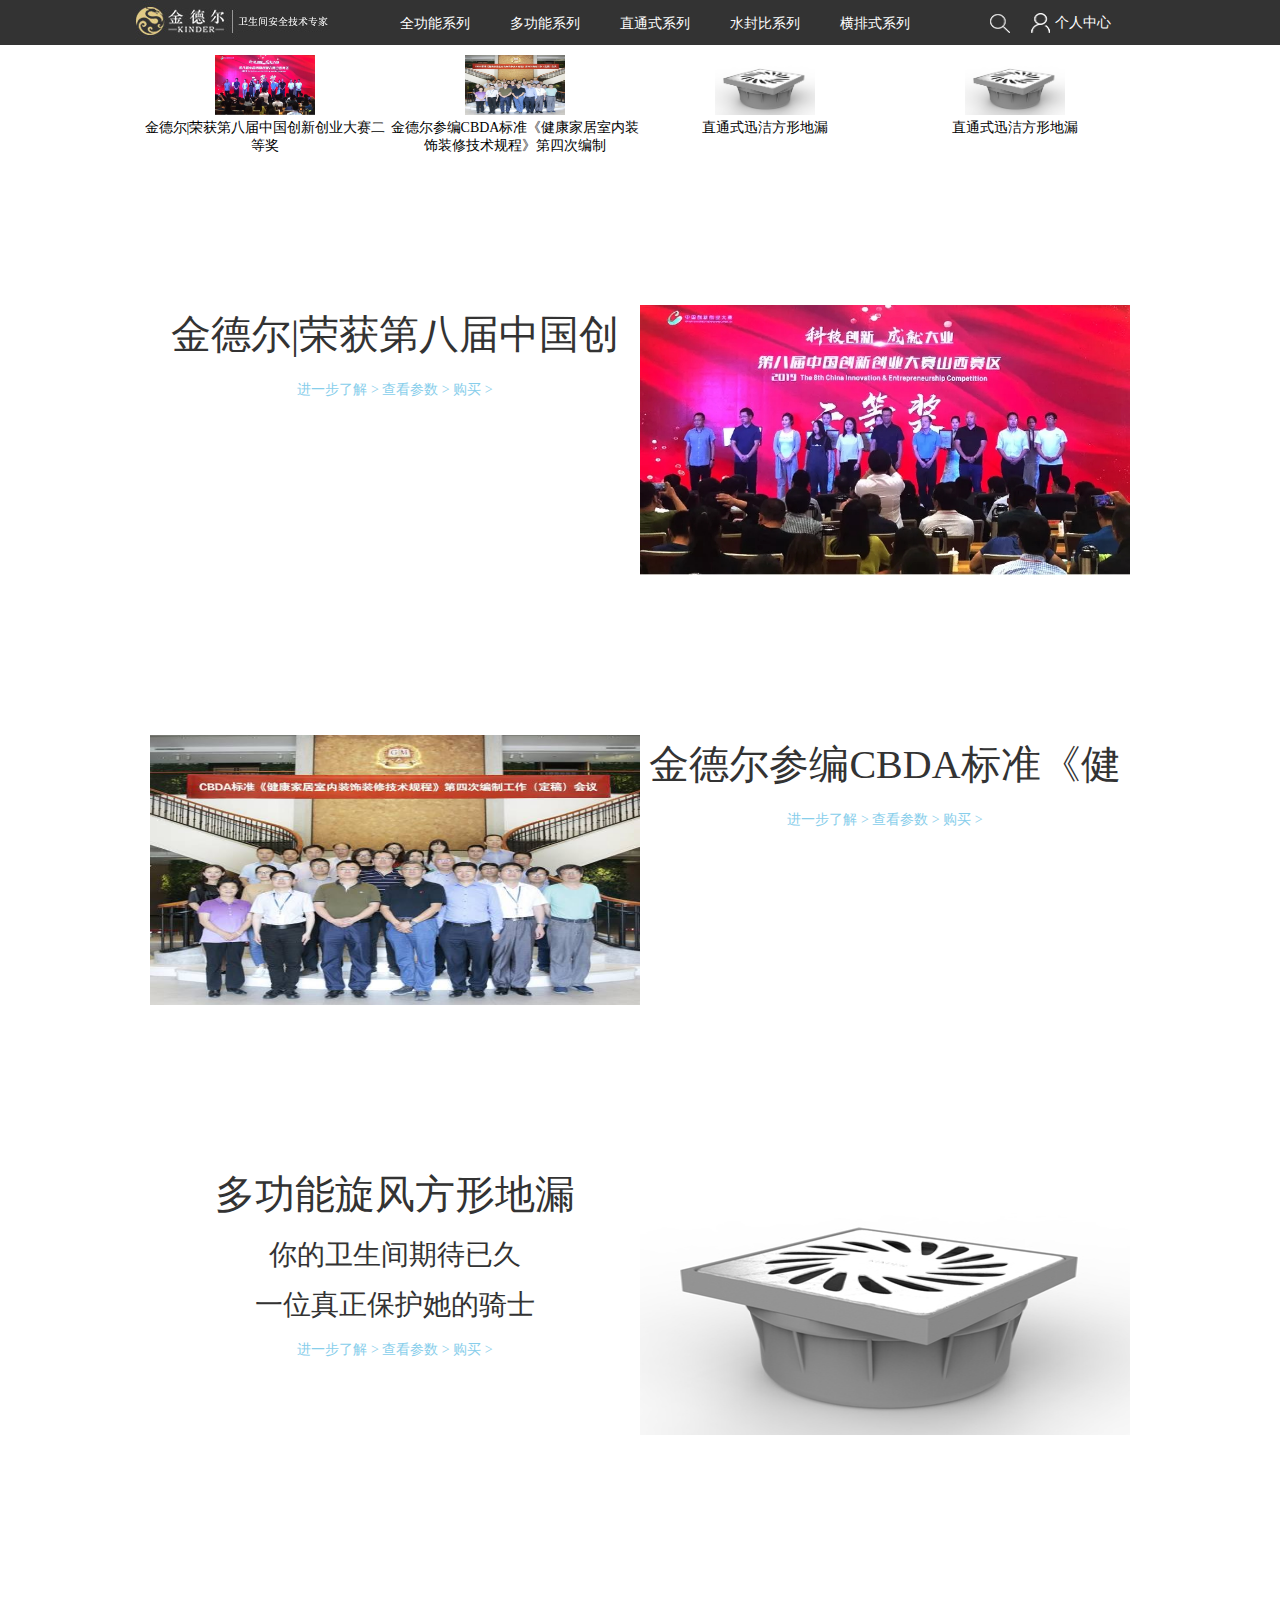
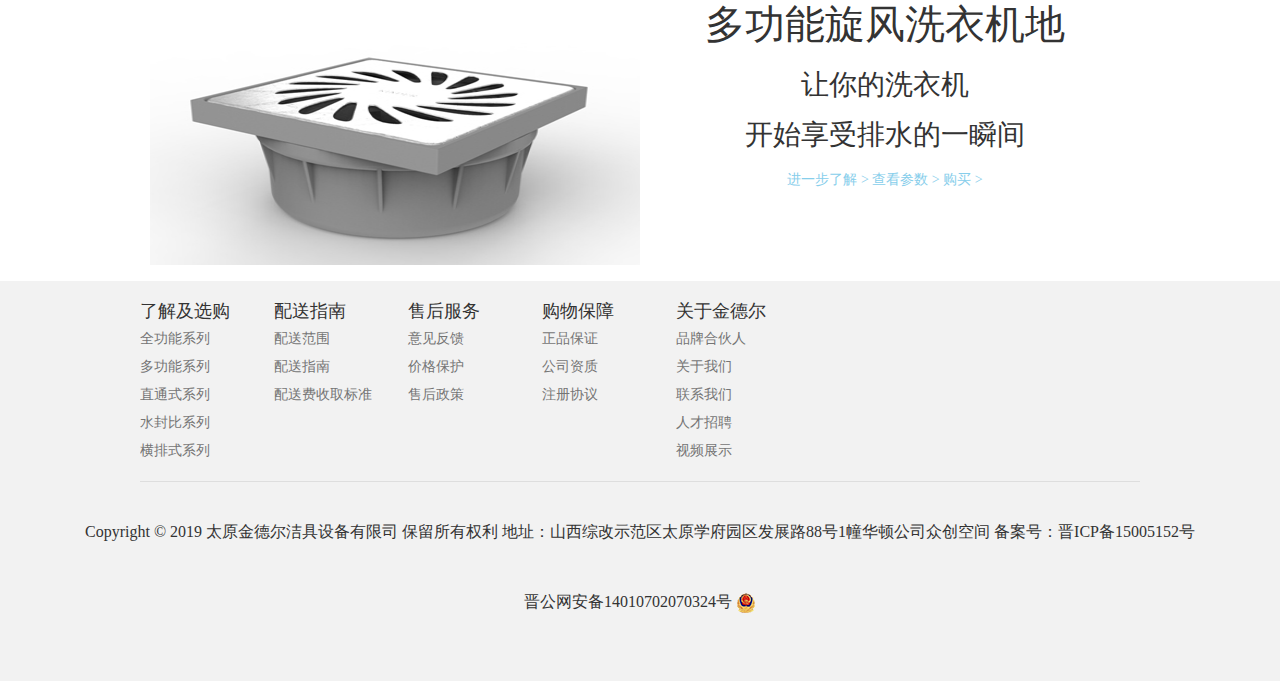
<file: pages/stragFunctions.html>
<!DOCTYPE html>
<html lang="en">
<head>
    <meta charset="UTF-8">
    <title>直通式</title>
</head>
<link rel="stylesheet" href="../common/common.css">
<link rel="stylesheet" href="../css/products.css">
<body>
<!--  头部nav栏目开始  -->
<header>
    <div class="headerContent">
        <div class="logo">
            <a href="../index.html"><img src="../images/logo.jpg"></a>
        </div>
        <div class="navs">
            <ul>
                <li><a href="allFunctions.html">全功能系列</a></li>
                <li><a href="moreFunctions.html">多功能系列</a></li>
                <li><a href="stragFunctions.html">直通式系列</a></li>
                <li><a href="water.html">水封比系列</a></li>
                <li><a href="heng.html">横排式系列</a></li>
            </ul>
        </div>

        <div class="inputShadow">
            <div class="searchInput">
                <input placeholder="请输入查询关键字">
            </div>
        </div>
        <div class="search">
            <span class="close">×</span>
            <img class="seaImg" src="../images/btn_buy_05.jpg" alt="">
        </div>
        <div class="self">
            <img class="slefImg" src="../images/btn_buy_07.jpg" alt="">
            <div class="selfCenter">
                个人中心
            </div>
            <div class="selfAct">
                <div class="selfArrow"></div>
                <div class="selfActItem">
                    <div class="items">
                        <img src="../images/btn_buy_17.jpg" alt="">
                        <p style="display: inline-block;">购物袋</p>
                    </div>
                    <div class="items">
                        <img src="../images/btn_buy_17.jpg" alt="">
                        <p style="display: inline-block;">购物袋</p>
                    </div>
                    <div class="items">
                        <img src="../images/btn_buy_17.jpg" alt="">
                        <p style="display: inline-block;">购物袋</p>
                    </div>
                    <div class="items">
                        <img src="../images/btn_buy_17.jpg" alt="">
                        <p style="display: inline-block;">购物袋</p>
                    </div>
                </div>
            </div>
        </div>
    </div>
</header>
<!--  头部nav栏目结束  -->
<div class="informSmall">
    <div class="informations">
        <div class="informItem">
            <img src="../images/20190916152319_45235.jpg">
            <p>金德尔|荣获第八届中国创新创业大赛二等奖</p>
        </div>
        <div class="informItem">
            <img src="../images/20190618163941_63516.jpg">
            <p>金德尔参编CBDA标准《健康家居室内装饰装修技术规程》第四次编制</p>
        </div>
        <div class="informItem">
            <img src="../images/20161112103008_37058.jpg">
            <p>直通式迅洁方形地漏</p>
        </div>
        <div class="informItem">
            <img src="../images/20161112103008_37058.jpg">
            <p>直通式迅洁方形地漏</p>
        </div>
    </div>
</div>

    <div class="detailInformation">
        <div class="detailContent">
            <div class="productTitle">金德尔|荣获第八届中国创</div>
            <div class="productAct">
                <a href="detailContent.html">进一步了解 ></a> <a href="parameter.html">查看参数 ></a> <a
                    href="buy.html">购买 ></a>
            </div>
        </div>
        <img src="../images/20190916152319_45235.jpg">
    </div>

    <div class="detailInformation">
        <img src="../images/20190618163941_63516.jpg">
        <div class="detailContent">
            <div class="productTitle">金德尔参编CBDA标准《健</div>
            <div class="productAct">
                <a href="detailContent.html">进一步了解 ></a> <a href="parameter.html">查看参数 ></a> <a
                    href="buy.html">购买 ></a>
            </div>
        </div>
    </div>

    <div class="detailInformation">
        <div class="detailContent">
            <div class="productTitle">多功能旋风方形地漏</div>
            <div class="productDes">
                <p>你的卫生间期待已久</p>
                <p>一位真正保护她的骑士</p>
            </div>
            <div class="productAct">
                <a href="detailContent.html">进一步了解 ></a> <a href="parameter.html">查看参数 ></a> <a
                    href="buy.html">购买 ></a>
            </div>
        </div>
        <img src="../images/20161112103008_37058.jpg">
    </div>

    <div class="detailInformation">
        <img src="../images/20161112103008_37058.jpg">
        <div class="detailContent">
            <div class="productTitle">多功能旋风洗衣机地</div>
            <div class="productDes">
                <p>让你的洗衣机</p>
                <p>开始享受排水的一瞬间</p>
            </div>
            <div class="productAct">
                <a href="detailContent.html">进一步了解 ></a> <a href="parameter.html">查看参数 ></a> <a
                    href="buy.html">购买 ></a>
            </div>
        </div>
    </div>

    <!--  底部部分开始  -->
    <footer>
        <div class="footerContent">
            <ul>
                <li>了解及选购</li>
                <li>全功能系列</li>
                <li>多功能系列</li>
                <li>直通式系列</li>
                <li>水封比系列</li>
                <li>横排式系列</li>
            </ul>
            <ul>
                <li>配送指南</li>
                <li>配送范围</li>
                <li>配送指南</li>
                <li>配送费收取标准</li>
            </ul>
            <ul>
                <li>售后服务</li>
                <li>意见反馈</li>
                <li>价格保护</li>
                <li>售后政策</li>
            </ul>
            <ul>
                <li>购物保障</li>
                <li>正品保证</li>
                <li>公司资质</li>
                <li>注册协议</li>
            </ul>
            <ul>
                <li>关于金德尔</li>
                <li>品牌合伙人</li>
                <li>关于我们</li>
                <li>联系我们</li>
                <li>人才招聘</li>
                <li>视频展示</li>
            </ul>
        </div>
        <div class="copyright">Copyright © 2019 太原金德尔洁具设备有限司  保留所有权利    地址：山西综改示范区太原学府园区发展路88号1幢华顿公司众创空间 备案号：晋ICP备15005152号</div>
        <div class="police">
            <p>晋公网安备14010702070324号</p>
            <img src="../images/20200109154714_94992.png">
        </div>
    </footer>
    <!--  底部部分结束  -->

</body>
<script src="../common/common.js"></script>
</html>
</file>
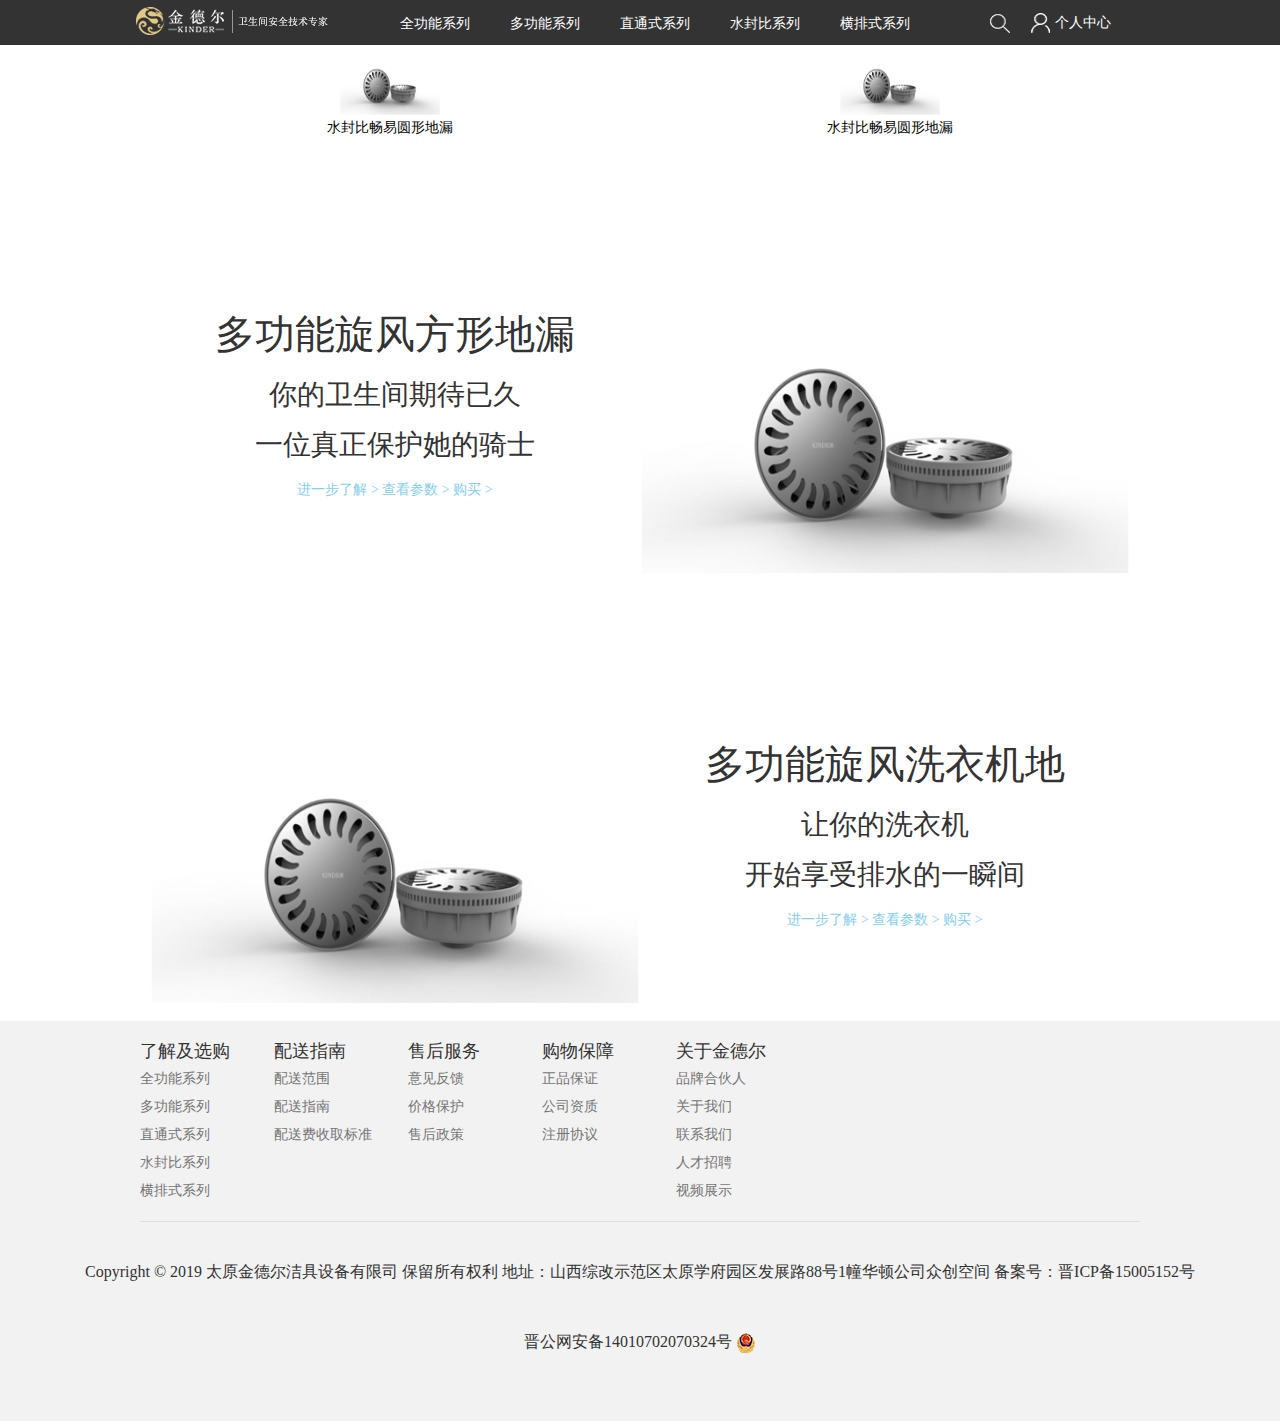
<file: pages/water.html>
<!DOCTYPE html>
<html lang="en">
<head>
    <meta charset="UTF-8">
    <title>水封比系列</title>
</head>
<link rel="stylesheet" href="../common/common.css">
<link rel="stylesheet" href="../css/products.css">
<body>
<!--  头部nav栏目开始  -->
<header>
    <div class="headerContent">
        <div class="logo">
            <a href="../index.html"><img src="../images/logo.jpg"></a>
        </div>
        <div class="navs">
            <ul>
                <li><a href="allFunctions.html">全功能系列</a></li>
                <li><a href="moreFunctions.html">多功能系列</a></li>
                <li><a href="stragFunctions.html">直通式系列</a></li>
                <li><a href="water.html">水封比系列</a></li>
                <li><a href="heng.html">横排式系列</a></li>
            </ul>
        </div>

        <div class="inputShadow">
            <div class="searchInput">
                <input placeholder="请输入查询关键字">
            </div>
        </div>
        <div class="search">
            <span class="close">×</span>
            <img class="seaImg" src="../images/btn_buy_05.jpg" alt="">
        </div>
        <div class="self">
            <img class="slefImg" src="../images/btn_buy_07.jpg" alt="">
            <div class="selfCenter">
                个人中心
            </div>
            <div class="selfAct">
                <div class="selfArrow"></div>
                <div class="selfActItem">
                    <div class="items">
                        <img src="../images/btn_buy_17.jpg" alt="">
                        <p style="display: inline-block;">购物袋</p>
                    </div>
                    <div class="items">
                        <img src="../images/btn_buy_17.jpg" alt="">
                        <p style="display: inline-block;">购物袋</p>
                    </div>
                    <div class="items">
                        <img src="../images/btn_buy_17.jpg" alt="">
                        <p style="display: inline-block;">购物袋</p>
                    </div>
                    <div class="items">
                        <img src="../images/btn_buy_17.jpg" alt="">
                        <p style="display: inline-block;">购物袋</p>
                    </div>
                </div>
            </div>
        </div>
    </div>
</header>
<!--  头部nav栏目结束  -->
<div class="informSmall">
    <div class="informations">
        <div class="informItem">
            <img src="../images/20170314092010_83379.png">
            <p>水封比畅易圆形地漏</p>
        </div>
        <div class="informItem">
            <img src="../images/20170314092010_83379.png">
            <p>水封比畅易圆形地漏</p>
        </div>
    </div>
    </div>

    <div class="detailInformation">
        <div class="detailContent">
            <div class="productTitle">多功能旋风方形地漏</div>
            <div class="productDes">
                <p>你的卫生间期待已久</p>
                <p>一位真正保护她的骑士</p>
            </div>
            <div class="productAct">
                <a href="detailContent.html">进一步了解 ></a> <a href="parameter.html">查看参数 ></a> <a
                    href="buy.html">购买 ></a>
            </div>
        </div>
        <img src="../images/20170314092010_83379.png">
    </div>

    <div class="detailInformation">
        <img src="../images/20170314092010_83379.png">
        <div class="detailContent">
            <div class="productTitle">多功能旋风洗衣机地</div>
            <div class="productDes">
                <p>让你的洗衣机</p>
                <p>开始享受排水的一瞬间</p>
            </div>
            <div class="productAct">
                <a href="detailContent.html">进一步了解 ></a> <a href="parameter.html">查看参数 ></a> <a
                    href="buy.html">购买 ></a>
            </div>
        </div>
    </div>

    <!--  底部部分开始  -->
    <footer>
        <div class="footerContent">
            <ul>
                <li>了解及选购</li>
                <li>全功能系列</li>
                <li>多功能系列</li>
                <li>直通式系列</li>
                <li>水封比系列</li>
                <li>横排式系列</li>
            </ul>
            <ul>
                <li>配送指南</li>
                <li>配送范围</li>
                <li>配送指南</li>
                <li>配送费收取标准</li>
            </ul>
            <ul>
                <li>售后服务</li>
                <li>意见反馈</li>
                <li>价格保护</li>
                <li>售后政策</li>
            </ul>
            <ul>
                <li>购物保障</li>
                <li>正品保证</li>
                <li>公司资质</li>
                <li>注册协议</li>
            </ul>
            <ul>
                <li>关于金德尔</li>
                <li>品牌合伙人</li>
                <li>关于我们</li>
                <li>联系我们</li>
                <li>人才招聘</li>
                <li>视频展示</li>
            </ul>
        </div>
        <div class="copyright">Copyright © 2019 太原金德尔洁具设备有限司  保留所有权利    地址：山西综改示范区太原学府园区发展路88号1幢华顿公司众创空间 备案号：晋ICP备15005152号</div>
        <div class="police">
            <p>晋公网安备14010702070324号</p>
            <img src="../images/20200109154714_94992.png">
        </div>
    </footer>
    <!--  底部部分结束  -->

</body>
<script src="../common/common.js"></script>
</html>
</file>
<file: common/common.css>
*{
    padding: 0;
    margin: 0;
}

/*  头部导航栏开始 */
header{
    background-color: #333;
    height: 45px;
    width: 100%;
}

.headerContent{
    position: relative;
    width: 1040px;
    height: 45px;
    margin: 0 auto;
    background: #333;
    color: #fff;
    display: flex;
}

.headerContent .logo{
    width: 260px;
    height: 45px;
    background: #333;
}

.headerContent .logo img{
    margin-left: 15px;
}

.headerContent .navs ul{
    width: 550px;
    list-style: none;
}

.headerContent .navs li{
    float: left;
    width: 20%;
    text-align: center;
    line-height: 45px;
    height: 45px;
}

.headerContent .navs li a{
    text-decoration:none ;
    color: #fff;
    line-height: 45px;
    font-size: 14px;
    font-family:"微软雅黑" ;
    height: 45px;
    display: inline-block;
}

.headerContent .navs li a:hover{
    color:#ccc;
}

.headerContent .search{
    width: 90px;
    position: relative;
    line-height: 45px;
    background: #333;
}

.headerContent .searchInput{
    position: absolute;
    width: 0px;
    background: #333;
    height: 45px;
    left: 0;
    transition: all 1s;
}

.headerContent .searchInput input{
    border: 0px;
    width: 100%;
    text-indent: 3px;
    height: 30px;
    margin-top: 10px;
    outline:none;
    background: #333333;
    border-bottom: 1px solid #ccc;
}

.headerContent .searchInput input:focus{
    color: white;
}

.headerContent  .close{
    position: absolute;
    display: none;
    width: 20px;
    height: 50px;
    left: -20px;
    height: 50px;
    font-size: 26px;
    line-height: 50px;
}

.headerContent .search .seaImg{
    width:20px ;
    height: 20px;
    position: absolute;
    top: 50%;
    transform: translate(0,-50%);
    right: 10px;
}

.headerContent .inputShadow{
    position: relative;
    background: #ffffff;
    height: 45px;
}

.headerContent .slefImg{
    width:20px ;
    height: 20px;
    position: absolute;
    top: 50%;
    transform: translate(0,-50%);
    left: 10px;
}

.headerContent .self{
    display: flex;
    flex: 1;
    position: relative;
    background: #333;
    height: 45px;
    overflow: visible;
}

.headerContent .selfCenter{
    font-size: 14px;
    background: #333;
    font-family:"微软雅黑" ;
    width: 90px;
    height: 45px;
    line-height: 45px;
    position: absolute;
    left: 35px;
}

.headerContent .selfCenter:hover{
    color: #ccc;
}

.headerContent .selfAct{
    width: 300px;
    height: 0px;
    position: absolute;
    top: 40px;
    z-index: 5;
    left: -70%;
    transition: height .5s;
    overflow: hidden;
}

.headerContent .selfAct .selfActItem{
    width: 90%;
    margin-left: 5%;
    margin-top: 10px;
    background: #fff;
    border-radius: 10px;
    border:1px solid #cccccc;
}

.headerContent .selfAct .items{
    width: 80%;
    margin-left: 10%;
    height: 40px;
    line-height: 40px;
    color: deepskyblue;
    border-bottom: 1px solid #cccccc;
    vertical-align: middle;
    font-size: 14px;
}

.headerContent .selfAct .selfArrow{
    position: absolute;
    width: 15px;
    height: 15px;
    left: 50%;
    transform: translateX(-50%);
    border-top: 1px solid #ccc;
    border-left:  1px solid #ccc;
    transform: rotate(45deg);
    background: white;
    top: 3px;
}

.headerContent .selfAct .items:last-child{
    margin-bottom: 10px;
}

.headerContent .selfAct .items img{
    margin-left: 10px;
    margin-right: 5px;
    vertical-align: middle;
}
/*  头部导航栏结束 */

/*  轮播图部分开始 */
.banner{
    width: 100%;
    height: 500px;
    overflow: hidden;
    position: relative;
}

.banner .slideShow{
    width: inherit;
    height: 100%;
    position: absolute;
}

.bannerBar{
    width: 100%;
    position: absolute;
    bottom: 20px;
    display: flex;
    flex-direction: row;
    justify-content: center;
}

.bannerBar span{
    display: inline-block;
    width: 10px;
    height: 10px;
    border-radius: 50%;
    background: #999;
    margin-left: 10px;
    margin-right: 10px;
    cursor: pointer;
}

.banner .banners{
    display: inline-block;
    float: left;
    width: 1920px;
    height: 500px;
    overflow: hidden;
}

.left{
    width: 30px;
    height: 80px;
    position: absolute;
    top: 50%;
    left: 0;
    transform: translateY(-50%);
    z-index: 5;
    color: #fff;
    background: rgba(0,0,0,.2);
    line-height: 80px;
    text-align: center;
    cursor: pointer;
}

.right{
    width: 30px;
    height: 80px;
    position: absolute;
    top: 50%;
    right: 0;
    transform: translateY(-50%);
    z-index: 5;
    color: #fff;
    background: rgba(0,0,0,.2);
    line-height: 80px;
    text-align: center;
    cursor: pointer;
}

.banners .productTitle{
    padding-top: 42px;
    width: 100%;
    height: 60px;
    line-height: 60px;
    text-align: center;
    font-size: 42px;
    color: #333;
}

.banners .productDes p{
    width: 100%;
    height: 40px;
    line-height: 40px;
    text-align: center;
    font-size: 28px;
    color: #333;
}

.banners .productAct{
    width: 100%;
    height: 30px;
    line-height: 30px;
    text-align: center;
    font-size: 21px;
    color: skyblue;
}

.banners .productAct a{
    text-decoration:none ;
    color: skyblue;
    border: 0;
}

.banner .productImg{
    width: 100%;
    text-align: center;
}

.banners .productTitle,
.banners .productAct,
.banners .productDes p,
.banner .productImg{
    margin: 0 0 10px;
}
/*  轮播图部分结束 */

/* 底部图片展开始 */
.imgShow{
    width: 100%;
    height: 200px;
    display: flex;
}

.imgShow div:first-child{
    width: 25%;
    height: 200px;
    background: url("../images/index_02-49.jpg") no-repeat center;
}

.imgShow div:nth-child(2){
    width: 25%;
    height: 200px;
    background: url("../images/index_02-48.jpg") no-repeat center;
}

.imgShow div:nth-child(3){
    width: 25%;
    height: 200px;
    background: url("../images/index_02-49.jpg") no-repeat center;
}

.imgShow div:last-child{
    width: 25%;
    height: 200px;
}

.imgShow div a{
    display: inline-block;
    width: 100%;
    height: 100%;
    z-index: 2;
}

.imgShow > div:last-child{
    display: flex;
    flex-wrap: wrap;
}

.imgShow div:last-child div{
    width: 50%;
    height: 50%;
    background: aqua;
}

.imgShow div:last-child > .smallShow{
    text-align: center;
    font-size: 14px;
    color: #fff;
}

/*.imgShow div:last-child div:first-child{*/
.imgShow div:last-child > .smallShow:first-child{
    background: #ff7060;
}

.imgShow div:last-child > .smallShow:nth-child(2){
    background: #b6d1a4;
}

.imgShow div:last-child > .smallShow:nth-child(3){
    background: #ffe3df;
}

.imgShow div:last-child > .smallShow:nth-child(4){
    background: #65b8e0;
}

.imgShow div:last-child div .showImg{
    margin-top: 20px;
}
/* 底部图片展结束 */

/* 底部Tip栏目开始 */
.footerTip{
    width: 100%;
    height: 30px;
    margin-top: 1em;
    font-family: '宋体';
    font-size: 25px;
    text-align: center;
    color: #1a1a1a;
}

.footerTip span{
    padding-left: 20px;
    padding-right: 20px;
    border-right: 1px solid #ccc;
}

.footerTip span:last-child{
    border-right: none;
}
/* 底部Tip栏目结束 */

/* 底部内容开始 */
footer{
    background: #f2f2f2;
    width: 100%;
    height: 400px;
    margin-top: 1em;
    z-index: 5;
}

footer .footerContent{
    width: 1000px;
    height: 200px;
    margin: 0 auto;
    border-bottom: 1px solid #dedede;
    overflow: hidden;
}

footer .footerContent ul{
    padding-top: 1em;
    list-style: none;
    float: left;
    min-width: 134px;
}

footer .footerContent ul li:first-child{
    font-size: 18px;
    color: #333333;
}

footer .footerContent ul li{
    height: 28px;
    min-width: 134px;
    line-height: 28px;
    color: #757575;
    font-size: 14px;
}

footer .copyright{
    width: 100%;
    text-align: center;
    color: #333;
    height: 40px;
    line-height: 40px;
    margin-top: 30px;
    margin-bottom: 30px;
}

footer .police{
    width: 100%;
    height: 40px;
    line-height: 40px;
    text-align: center;
    color: #333;
}

footer .police img{
    display: inline-block;
    vertical-align: middle;
}

footer .police p{
    display: inline-block;
}
/* 底部内容结束 */

/* 设计参数栏开始 */
.productContent{
    width: 100%;
    height: 45px;
    line-height: 45px;
    border-bottom: 1px solid #ccc;
    background: white;
    z-index: 2;
}

.productContent .detail{
    width: 1020px;
    margin: 0 auto;
    height: 45px;
    position: relative;
}

.productContent .detail p{
    position: absolute;
    top: 0;
    left: 0;
}

.productContent .detail div{
    position: absolute;
    top: 0px;
    right: 0px;
}

.productContent .detail div span{
    display: inline-block;
    width: 50px;
    height: 24px;
    border-radius: 3px;
    background: deepskyblue;
    text-align: center;
    line-height: 24px;
    font-size: 14px;
    margin-left: 14px;
    color: #fff;
    cursor: pointer;
}
/* 设计参数栏结束 */
</file>
<file: css/products.css>
.informSmall{
    width: 100%;
    height: 100px;
}

.informSmall .informations{
    display: flex;
    width: 1000px;
    height: 100px;
    margin: 0 auto;
}

.informSmall .informations .informItem{
    text-align: center;
    flex: 1;
}

.informSmall .informations .informItem img{
    margin-top: 10px;
    text-align: center;
    width: 100px;
    height: 60px;
}

.informSmall .informations .informItem p{
    text-align: center;
    font-size: 14px;
}

.detailInformation{
    width: 980px;
    height: 270px;
    margin:160px auto auto auto ;
    display: flex;
}

.detailInformation .detailContent{
    flex: 1;
}

.detailInformation .detailContent .productTitle{
    width: 100%;
    height: 60px;
    line-height: 60px;
    text-align: center;
    font-size: 40px;
    color: #333;

}

.detailInformation .detailContent .productDes p{
    width: 100%;
    height: 40px;
    line-height: 40px;
    text-align: center;
    font-size: 28px;
    color: #333;
}

.detailInformation .detailContent .productAct{
    width: 100%;
    height: 30px;
    line-height: 30px;
    text-align: center;
    font-size: 14px;
    color: skyblue;
}

.detailInformation .detailContent .productImg{
    width: 100%;
    text-align: center;
}

.detailInformation .detailContent .productTitle,
.detailInformation .detailContent .productAct,
.detailInformation .detailContent .productDes p,
.detailInformation .detailContent .productImg{
    margin: 0 0 10px;
}

.detailInformation img{
    width: 490px;
    flex: 1;
}



.detailContent .productAct a{
    text-decoration:none ;
    color: skyblue;
    border: 0;
}

.mobiledetailInformation{
    width: 980px;
    height: 270px;
    margin:160px auto auto auto ;
}

.mobiledetailInformation .detailContent{

}

.mobiledetailInformation .detailContent .productTitle{
    width: 100%;
    height: 60px;
    line-height: 60px;
    text-align: center;
    font-size: 40px;
    color: #333;

}

.mobiledetailInformation .detailContent .productDes p{
    width: 100%;
    height: 40px;
    line-height: 40px;
    text-align: center;
    font-size: 28px;
    color: #333;
}

.mobiledetailInformation .detailContent .productAct{
    width: 100%;
    height: 30px;
    line-height: 30px;
    text-align: center;
    font-size: 14px;
    color: skyblue;
}

.mobiledetailInformation .detailContent .productImg{
    width: 100%;
    text-align: center;
    margin-left: 50%;
    transform: translateX(-50%);
}

.mobiledetailInformation .detailContent .productTitle,
.mobiledetailInformation .detailContent .productAct,
.mobiledetailInformation .detailContent .productDes p,
.mobiledetailInformation .detailContent .productImg{
    margin: 0 0 10px;
}

.mobiledetailInformation img{
    width: 490px;
    margin-left: 50%;
    transform: translateX(-50%);
}
</file>
<file: css/buy.css>
.buyTip{
    width: 100%;
    height: 89px;
    line-height: 89px;
    font-size: 30px;
    border-bottom: 1px solid #ccc;
    margin: 0 auto;
}

.buyTip p{
    width: 980px;
    margin: 0 auto;
}

.buyContent{
    width: 980px;
    margin: 0 auto;
    display: flex;
}

.buyContent > div{
    flex: 1;
}

.proTitle p{
    height: 70px;
    font-size: 26px;
    line-height: 70px;
}

.proTitle > div{
    display: flex;
    justify-content: left;
}

.proTitle > div > span{
    display: inline-block;
    color: skyblue;
    margin-left: 10px;
    cursor: pointer;
}

.proTit{
    height: 70px;
    font-size: 23px;
    line-height: 70px;
    text-align: left;
    text-indent: 10px;
}

.prodetail .proColor{
    position: relative;
    width: 220px;
    height: 70px;
    display: flex;
    flex-direction: column;
    justify-content: center;
    border: 1px solid #999;
    border-radius: 10px;
}

.prodetail .proColor .colorBlock{
    position: relative;
    left: 50%;
    transform: translateX(-50%);
    width: 20px;
    height: 20px;
    border-radius: 50%;
    background: #999;
    justify-items: center;
}

.prodetail .proColor p{
    width: 100%;
    text-align: center;
}

.proDesc .DescType{
    margin-top: 20px;
    display: flex;
    width: 100%;
}

.proDesc .DescType div{
    width: 92%;
    margin-right: 2%;
    height: 32px;
    line-height: 32px;
    background: deepskyblue;
    color: white;
    text-align: center;
    border-radius: 5px;
    cursor: pointer;
}

.descContent{
    margin-top: 30px;
}

.descContent ul{
    list-style: none;
}

.descContent ul li{
    text-indent: 20px;
    line-height: 40px;
    font-size: 14px;
}

.descContent ul li span:last-child{
    margin-left: 30px;
}

.descContent ul li span i{
    display:inline-block;
    padding-left: 100%;
    width:100%;
}

.buyQuestion{
    width: 980px;
    margin: 0 auto;
    border-bottom: 1px solid #cccccc;
}

.buyQuestion .question{
    width: 100%;
    height: 40px;
    line-height: 40px;
    font-size: 22px;
    border-bottom: 1px solid #cccccc;
}

.questionContent{
    width: 300px;
    margin-left: 30px;
    margin-top: 20px;
}

.questionContent .quesTitle{
    color: #000;
    line-height: 40px;
}

.questionContent .questAnswer{
    color: #ccc;
    font-size: 14px;
    line-height: 30px;
}

.questionContent .questAnswer p{
    margin-top: 20px;
}

.buyHelp{
    width: 100%;
    height: 90px;
    background: #ddd;
}
</file>
<file: css/parameter.css>
.parameters{
    width: 980px;
    margin: 0 auto;
}

.parameters .title{
    width: 100%;
    height: 40px;
    line-height: 40px;
    text-align: center;
    font-size: 26px;
}

.parameters .look .lookTitle{
    width: 100%;
    height: 30px;
    font-size: 23px;
    line-height: 30px;
    text-align: left;
}

.parameters .price,
.parameters .style,
.parameters .paramter{
    display: flex;
    margin-bottom: 40px;
}

.parameters .price > div,
.parameters .style > div,
.parameters .paramter > div{
    flex: 1;
}

.parameters .price > div > p,
.parameters .style > div > p,
.parameters .paramter > div > p{
    font-size: 18px;
    line-height: 24px;
    letter-spacing: 1px;
}

.parameters .price > div:first-child,
.parameters .style > div:first-child,
.parameters .paramter > div:first-child{
    height: 30px;
    font-size: 23px;
    line-height: 30px;
    text-align: left;
}

.parameters .price > div > ul,
.parameters .style > div > ul,
.parameters .paramter > div > ul{
    list-style: none;
}

.parameters .price > div > ul > li:first-child,
.parameters .style > div > ul > li:first-child,
.parameters .paramter > div > ul > li:first-child{
    font-weight: bolder;
}

.parameters .price > div > ul > li,
.parameters .style > div > ul > li,
.parameters .paramter > div > ul > li{
    font-size: 18px;
    line-height: 24px;
    letter-spacing: 1px;
}
</file>
